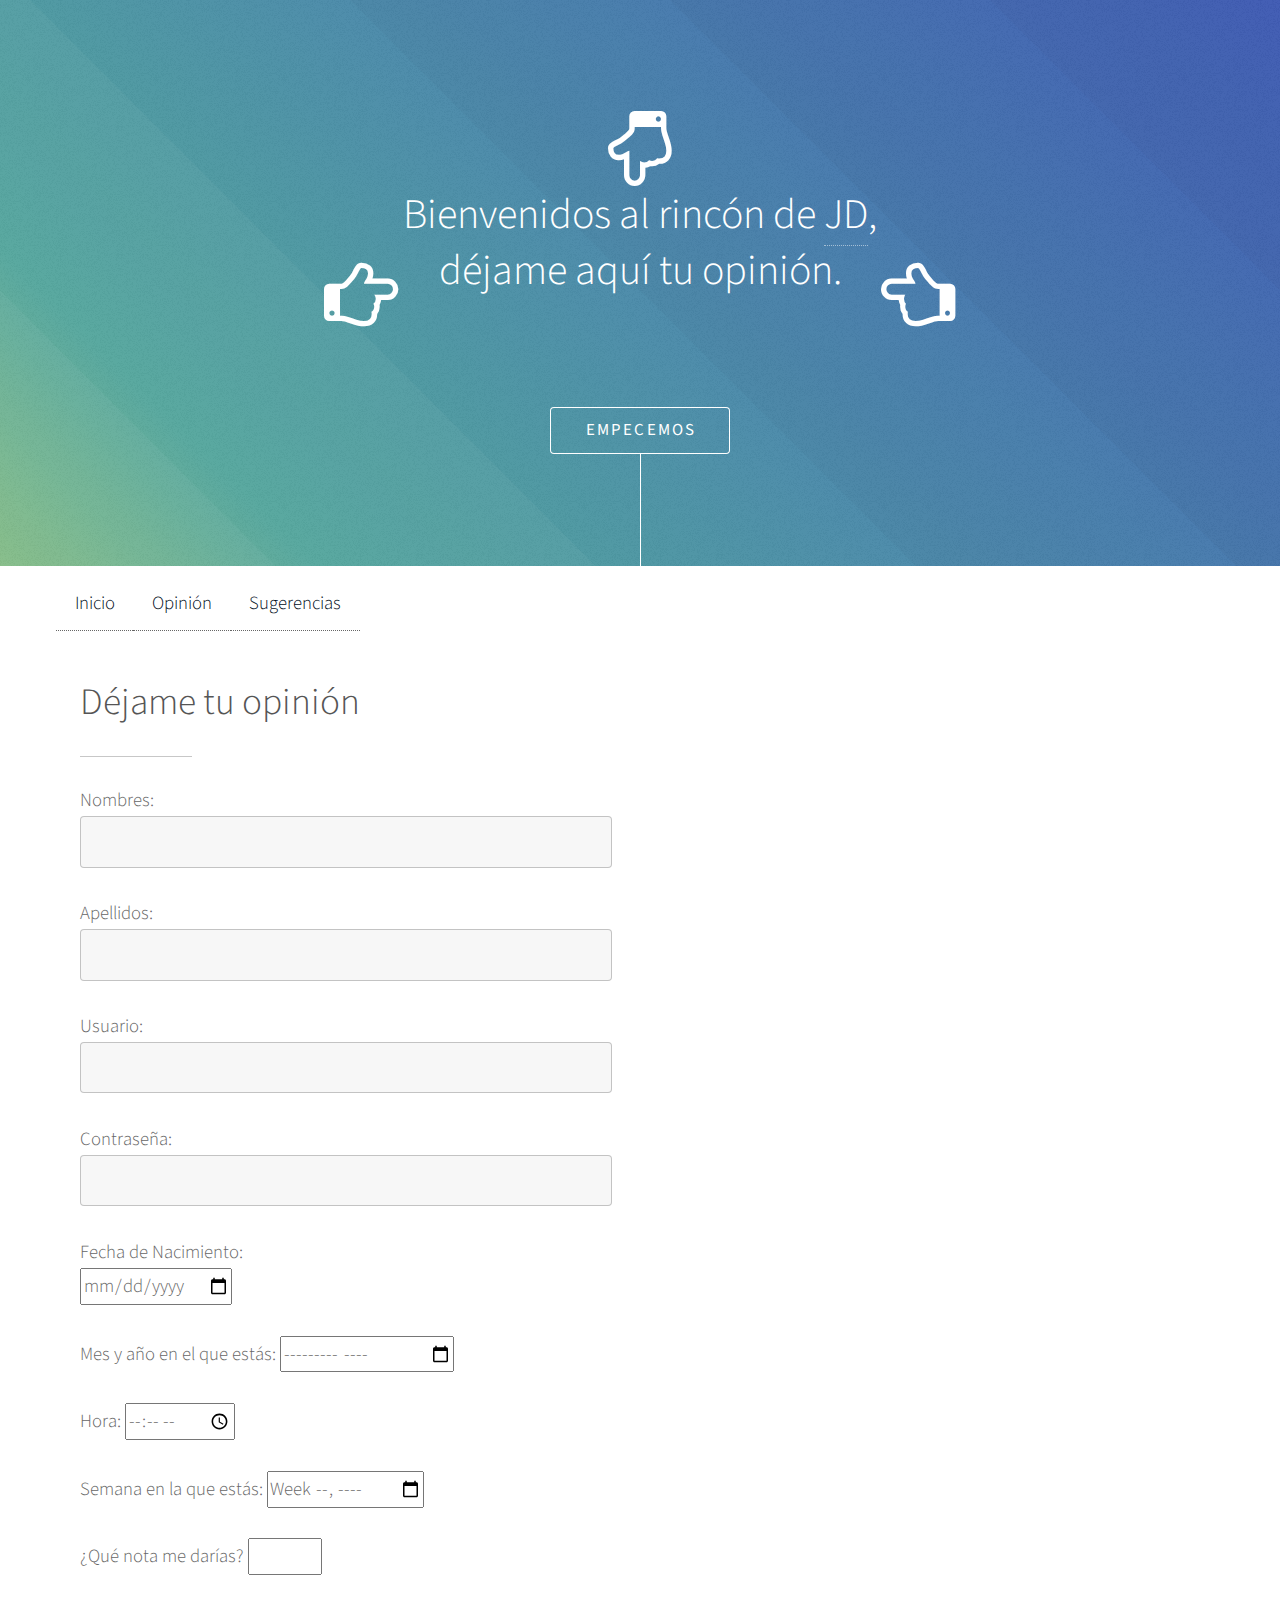
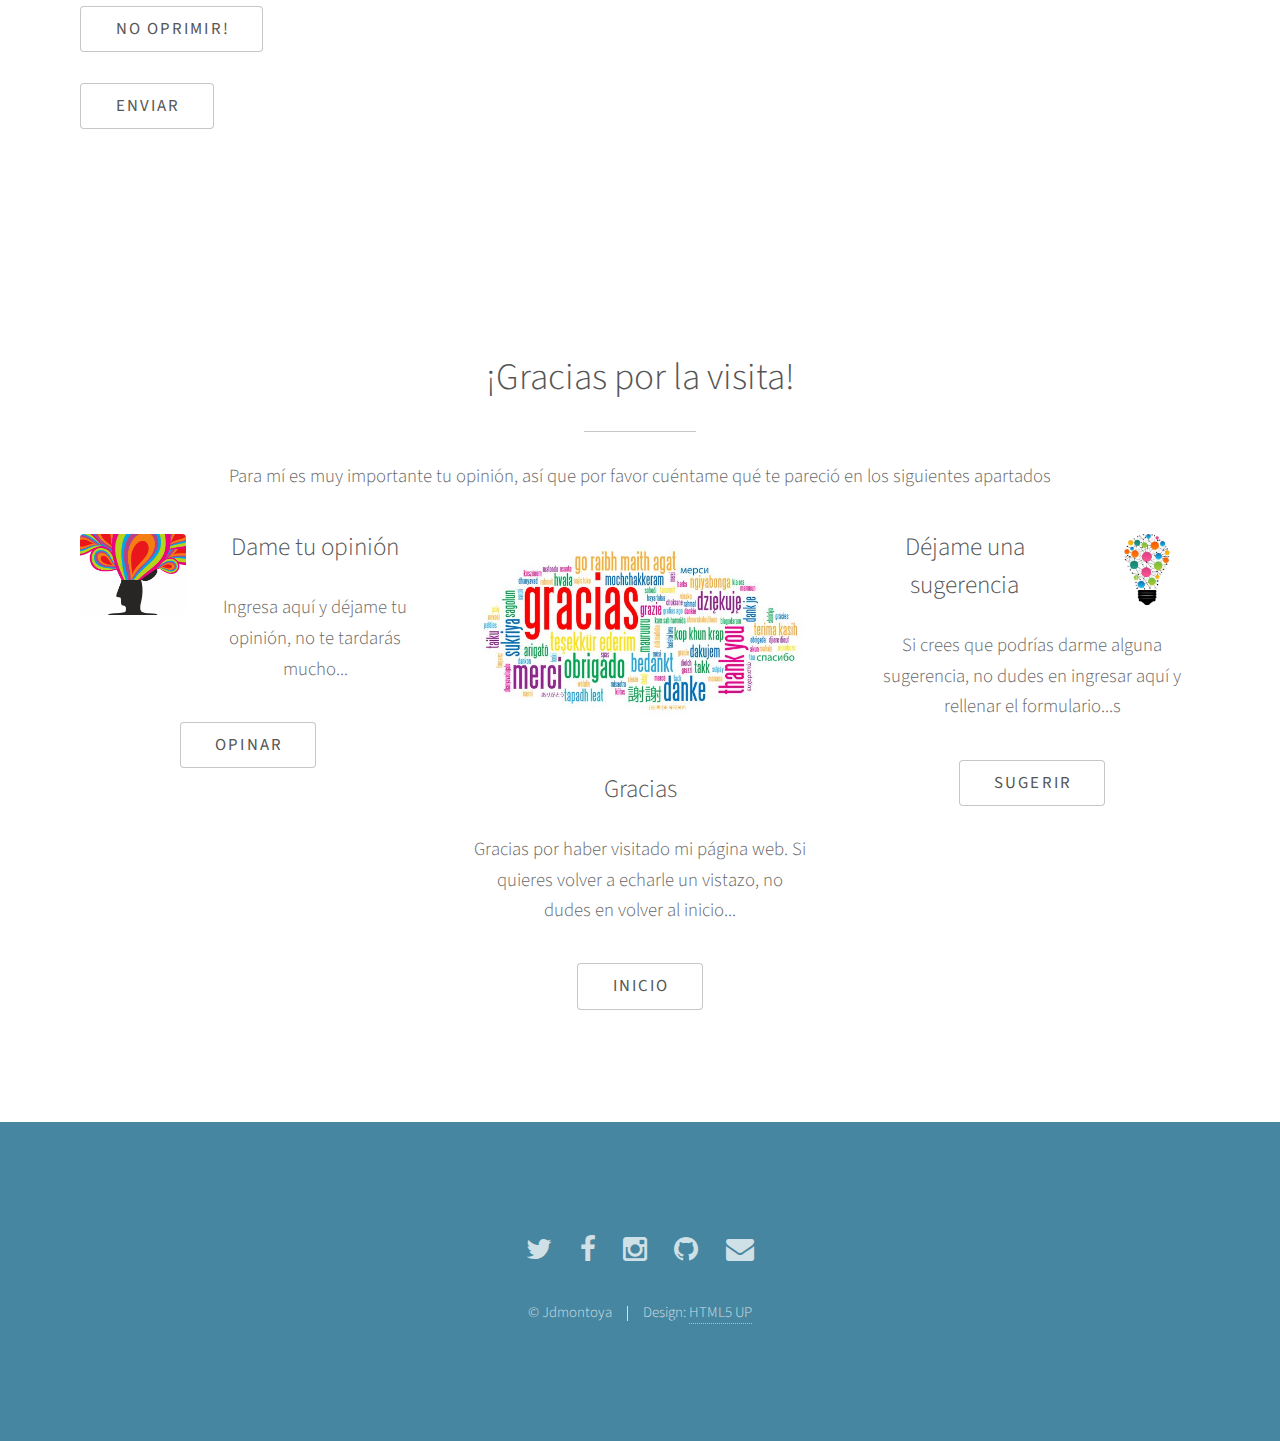
<file: jdmontoya/opinion.html>
<!DOCTYPE HTML>
<!--
	Photon by HTML5 UP
	html5up.net | @n33co
	Free for personal and commercial use under the CCA 3.0 license (html5up.net/license)
-->
<html>
	<head>
		<title>Opinión</title>
		<meta charset="utf-8" />
		<meta name="viewport" content="width=device-width, initial-scale=1" />
		<!--[if lte IE 8]><script src="assets/js/ie/html5shiv.js"></script><![endif]-->
		<link rel="stylesheet" href="assets/css/main.css" />
		<!--[if lte IE 8]><link rel="stylesheet" href="assets/css/ie8.css" /><![endif]-->
		<!--[if lte IE 9]><link rel="stylesheet" href="assets/css/ie9.css" /><![endif]-->
	</head>
	<body>

		<!-- Header -->
			<section id="header">
				<div class="inner">
					<span class="icon major fa-hand-o-right"></span>
					<span class="icon major fa-hand-o-down">
					<h1>Bienvenidos al rincón de <a href="https://www.facebook.com/diegomontoya91" target="_blank">JD</a>,<br />
					déjame aquí tu opinión.</h1>
					<br />
					</span> 
					<span class="icon major fa-hand-o-left"> </span>
					<ul class="actions">
						<li><a href="#one" class="button scrolly">Empecemos</a></li>
					</ul>
					
				</div>
			</section>

			
						<div class='ribbon'>
					    <a href='index.html'><span>Inicio</span></a>
					    <a href='opinion.html'><span>Opinión</span></a>
					    <a href='sugerencia.html'><span>Sugerencias</span></a>
						</div>

		<!-- One -->
			<section id="one" class="main style1">
				<div class="container">
					<div class="row 150%">					
						<div class="6u 12u$(medium)">
							<header class="major">
								<h2>Déjame tu opinión<br />
							</header>
			
								<form>
	  Nombres:<br>
	  <input type="text" name="firstname"><br>
	  Apellidos:<br>
	  <input type="text" name="lastname"><br>
	   Usuario:<br>
  	<input type="text" name="username"><br>
  	Contraseña:<br>
  	<input type="password" name="psw"><br>
  	Fecha de Nacimiento:<br>
	  <input type="date" name "date"><br><br>

	   Mes y año en el que estás:
  <input type="month" name="bdaymonth"><br><br>

  Hora:
  <input type="time" name="usr_time"><br><br>

Semana en la que estás:
  <input type="week" name="bdaymonth"><br><br>

  	 ¿Qué nota me darías?
  <input type="number" name="quantity" min="1" max="5"><br><br>

	  <input type="button" onclick="alert('Gracias por oprimirme :D')" value="No Oprimir!"><br><br>

	  <input type="submit" value="Enviar">

	</form>
</div>
<div>
<embed width="420" height="315"
src="http://www.youtube.com/embed/AV_fcL_sj3Y?autoplay=1">
</div>
						
					</div>
				</div>
			</section>

		

		<!-- Three -->
			<section id="three" class="main style1 special">
				<div class="container">
					<header class="major">
						<h2>¡Gracias por la visita!</h2>
					</header>
					<p>Para mí es muy importante tu opinión, así que por favor cuéntame qué te pareció en los siguientes apartados</p>
					<div class="row 150%">
						<div class="4u 12u$(medium)">
							<span class="image left fit"><img src="images/opinion.gif" alt="" /></span>
							<h3>Dame tu opinión</h3>
							<p>Ingresa aquí y déjame tu opinión, no te tardarás mucho...</p>
							<ul class="actions">
								<li><a href="opinion.html" class="button">Opinar</a></li>
							</ul>
						</div>
						<div class="4u 12u$(medium)">
							<span class="image center fit"><img src="images/gracias.jpg" alt="" /></span>
							<h3>Gracias</h3>
							<p>Gracias por haber visitado mi página web. Si quieres volver a echarle un vistazo, no dudes en volver al inicio...</p>
							<ul class="actions">
								<li><a href="index.html" class="button">Inicio</a></li>
							</ul>
						</div>
						<div class="4u$ 12u$(medium)">
							<span class="image right"><img src="images/sugerencia.jpg" alt="" /></span>
							<h3>Déjame una sugerencia</h3>
							<p>Si crees que podrías darme alguna sugerencia, no dudes en ingresar aquí y rellenar el formulario...s</p>
							<ul class="actions">
								<li><a href="sugerencia.html" class="button">Sugerir</a></li>
							</ul>
						</div>
					</div>
				</div>
			</section>

		<!-- Footer -->
			<section id="footer">
				<ul class="icons">
					<li><a href="https://twitter.com/diegomontoya91" class="icon alt fa-twitter" target="_blank"><span class="label">Twitter</span></a></li>
					<li><a href="https://facebook.com/diegomontoya91" class="icon alt fa-facebook" target="_blank"><span class="label">Facebook</span></a></li>
					<li><a href="https://instagram.com/diegomontoya91" class="icon alt fa-instagram" target="_blank"><span class="label">Instagram</span></a></li>
					<li><a href="https://github.com/diegomontoya91" class="icon alt fa-github" target="_blank"><span class="label">GitHub</span></a></li>
					<li><a href="diegomontoya91@gmail.com" class="icon alt fa-envelope" target="_blank"><span class="label">Email</span></a></li>
				</ul>
				<ul class="copyright">
					<li>&copy; Jdmontoya</li><li>Design: <a href="http://html5up.net">HTML5 UP</a></li>
				</ul>
			</section>

		<!-- Scripts -->
			<script src="assets/js/jquery.min.js"></script>
			<script src="assets/js/jquery.scrolly.min.js"></script>
			<script src="assets/js/skel.min.js"></script>
			<script src="assets/js/util.js"></script>
			<!--[if lte IE 8]><script src="assets/js/ie/respond.min.js"></script><![endif]-->
			<script src="assets/js/main.js"></script>

	</body>
</html>
</file>
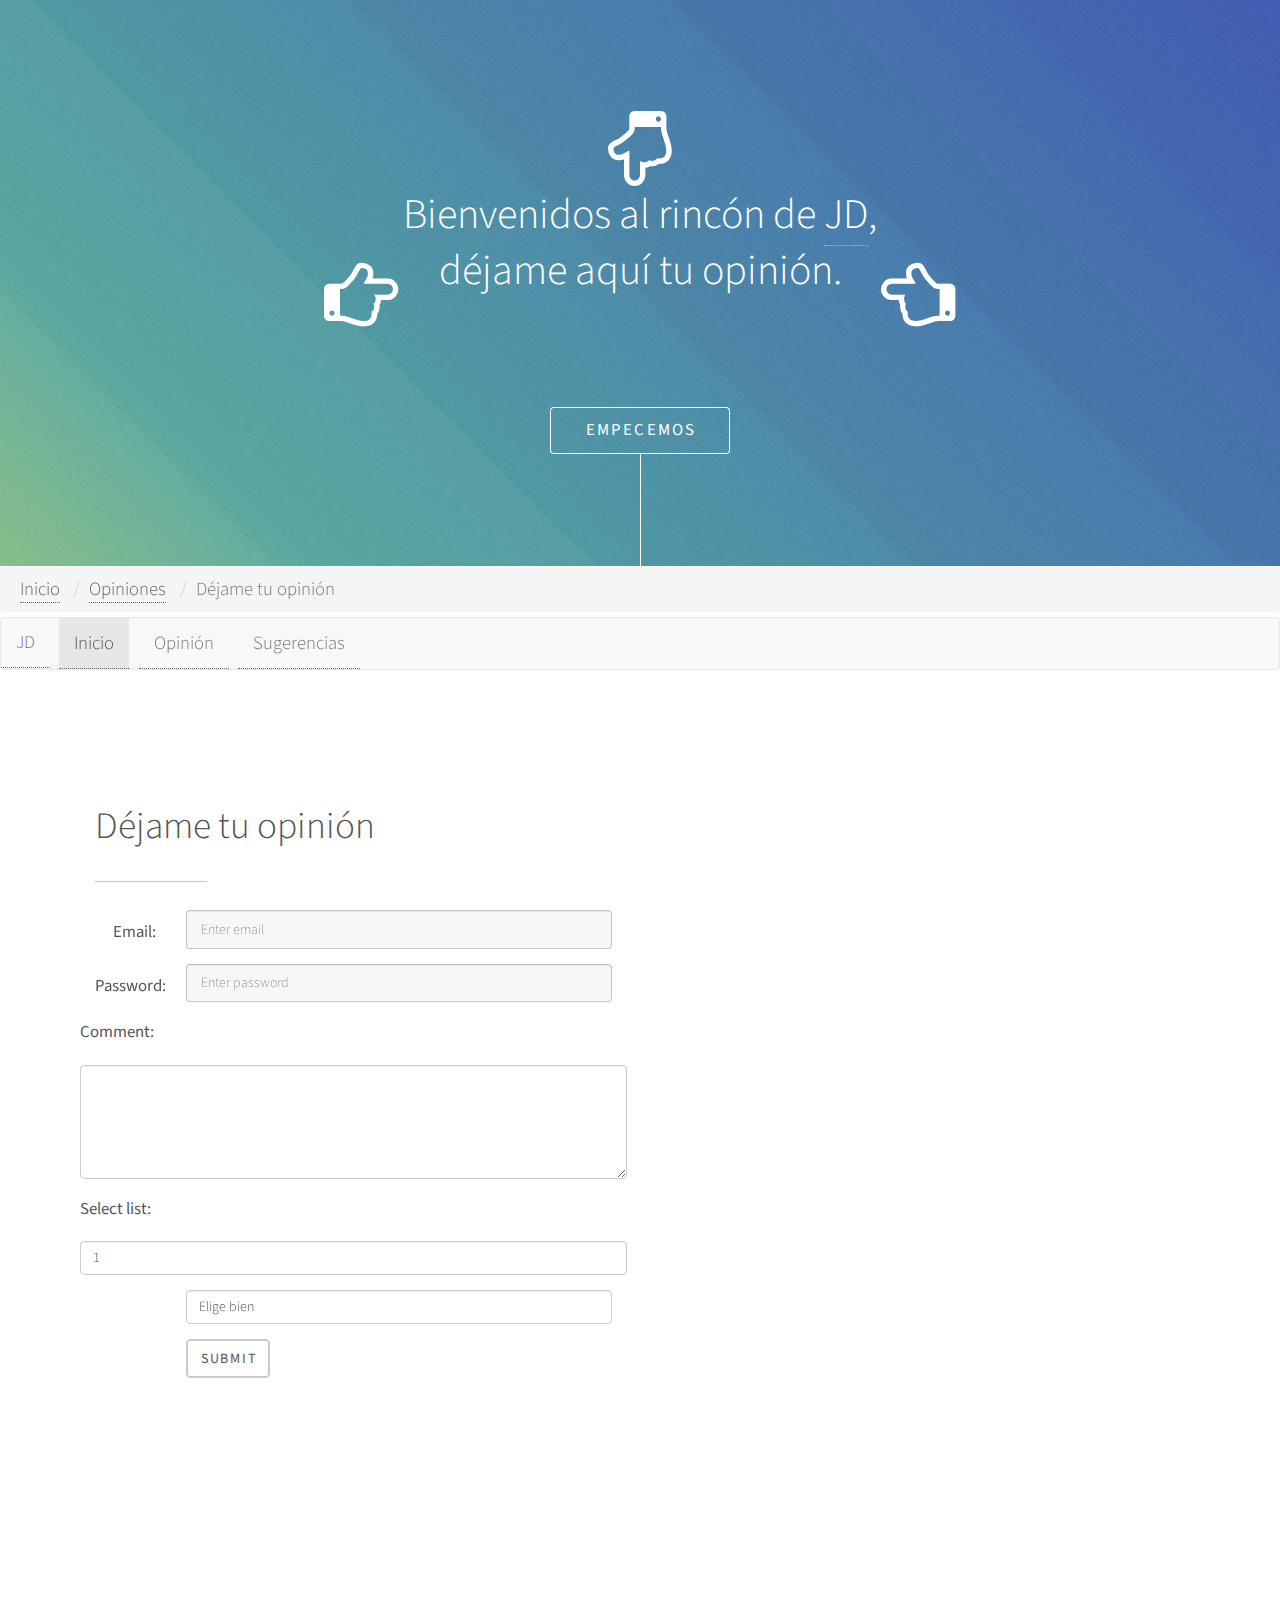
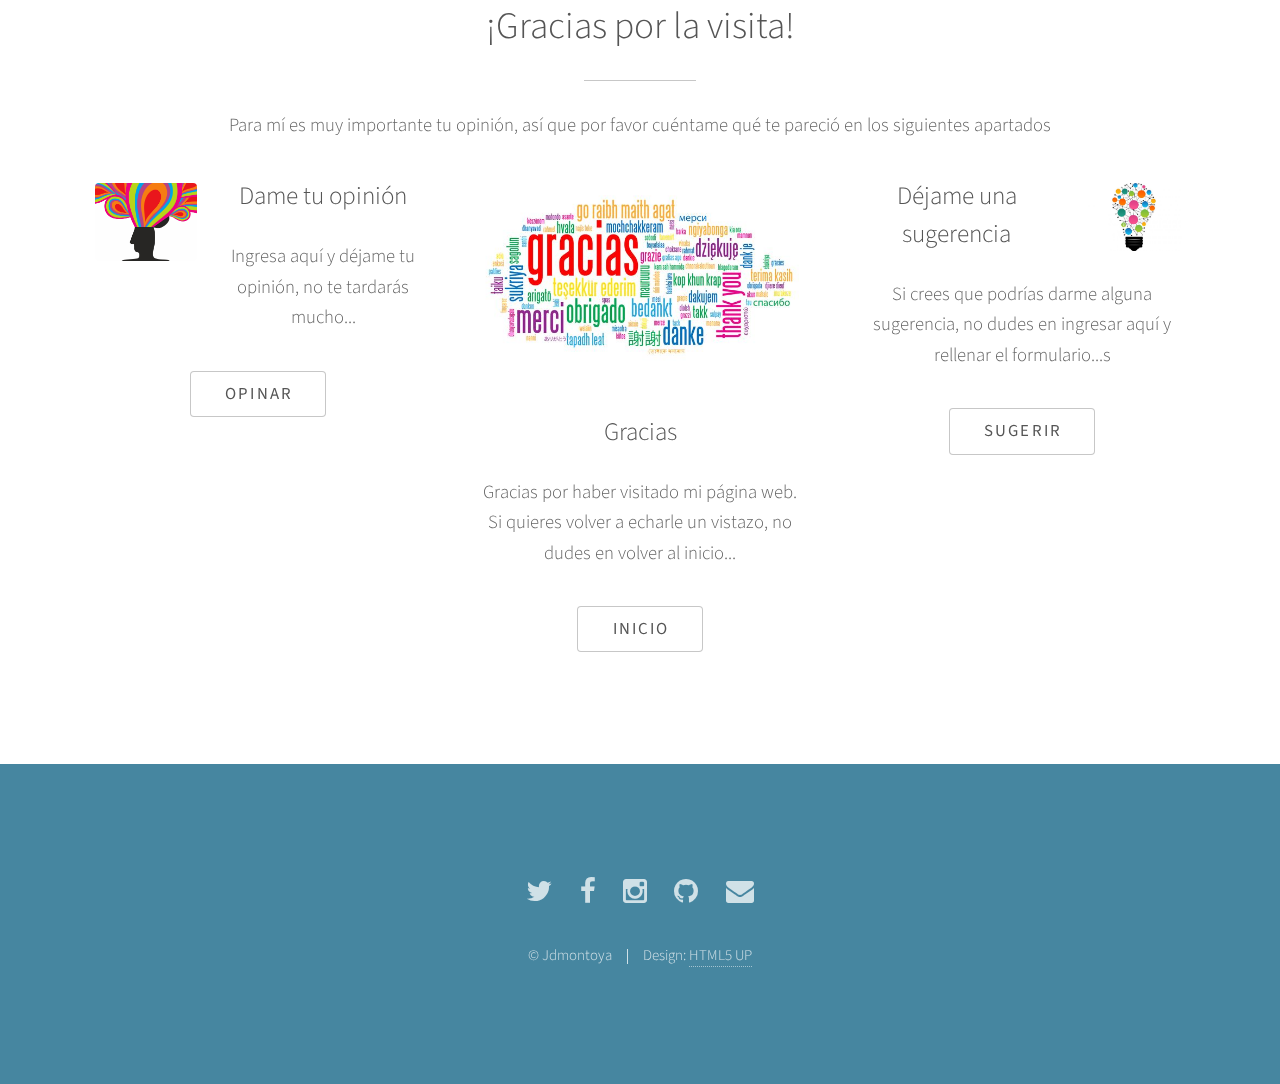
<file: Bootstrap/Bootstrap/jdmontoya/opinion.html>
<!DOCTYPE HTML>
<!--
	Photon by HTML5 UP
	html5up.net | @n33co
	Free for personal and commercial use under the CCA 3.0 license (html5up.net/license)
-->
<html>
	<head>
		<title>Opinión</title>
		<meta charset="utf-8" />
		<meta name="viewport" content="width=device-width, initial-scale=1" />
		<!--[if lte IE 8]><script src="assets/js/ie/html5shiv.js"></script><![endif]-->
		<link rel="stylesheet" href="bootstrap/css/bootstrap.min.css">
		<link rel="stylesheet" href="assets/css/main.css" />
		<script src="https://ajax.googleapis.com/ajax/libs/jquery/1.12.0/jquery.min.js"></script>
  		<script src="http://maxcdn.bootstrapcdn.com/bootstrap/3.3.6/js/bootstrap.min.js"></script>
		<!--[if lte IE 8]><link rel="stylesheet" href="assets/css/ie8.css" /><![endif]-->
		<!--[if lte IE 9]><link rel="stylesheet" href="assets/css/ie9.css" /><![endif]-->
	</head>
	<body>

		<!-- Header -->
			<section id="header">
				<div class="inner">
					<span class="icon major fa-hand-o-right"></span>
					<span class="icon major fa-hand-o-down">
					<h1>Bienvenidos al rincón de <a href="https://www.facebook.com/diegomontoya91" target="_blank">JD</a>,<br />
					déjame aquí tu opinión.</h1>
					<br />
					</span> 
					<span class="icon major fa-hand-o-left"> </span>
					<ul class="actions">
						<li><a href="#one" class="button scrolly">Empecemos</a></li>
					</ul>
					
				</div>
			</section>


<ol class="breadcrumb" style="margin-bottom: 5px;">
  <li><a href="index.html">Inicio</a></li>
  <li><a href="opinion.html">Opiniones</a></li>
  <li class="active">Déjame tu opinión</li>
</ol>

			
						<nav class="navbar navbar-default">
				  <div class="container-fluid">
				    <div class="navbar-header">
				      <a class="navbar-brand" >JD</a>
				    </div>
				    <ul class="nav navbar-nav">
				      <li class="active"><a href="index.html">Inicio</a></li>
				      <li><a href="opinion.html">Opinión</a></li> 
				      <li><a href="sugerencia.html">Sugerencias</a></li> 
				    </ul>
				  </div>
				</nav>

		<!-- One -->
			<section id="one" class="main style1">
				<div class="container">
					<div class="row 150%">					
						<div class="6u 12u$(medium)">
							<header class="major">
								<h2>Déjame tu opinión<br />
							</header>
			
<form class="form-horizontal" role="form">
  <div class="form-group">
    <label class="control-label col-sm-2" for="email">Email:</label>
    <div class="col-sm-10">
      <input type="email" class="form-control" id="email" placeholder="Enter email">
    </div>
  </div>
  <div class="form-group">
    <label class="control-label col-sm-2" for="pwd">Password:</label>
    <div class="col-sm-10"> 
      <input type="password" class="form-control" id="pwd" placeholder="Enter password">
    </div>
  </div>
  <div class="form-group">
  <label for="comment">Comment:</label>
  <textarea class="form-control" rows="5" id="comment"></textarea>
</div>
<div class="form-group">
  <label for="sel1">Select list:</label>
  <select class="form-control" id="sel1">
    <option>1</option>
    <option>2</option>
    <option>3</option>
    <option>4</option>
  </select>
</div>
<div class="form-group">
        <label for="disabledSelect" class="col-sm-2 control-label"></label>
        <div class="col-sm-10">
          <select id="inputError" class="form-control">
            <option>Elige bien</option>
            <option>Tal vez esta</option>
          </select>
        </div>
      </div>

      <div class="form-group"> 
    <div class="col-sm-offset-2 col-sm-10">
      <button type="submit" class="btn btn-default">Submit</button>
    </div>
  </div>
</form>



</div>
<div>
<embed width="420" height="315"
src="http://www.youtube.com/embed/AV_fcL_sj3Y?autoplay=1">
</div>
						
					</div>
				</div>
			</section>

		

		<!-- Three -->
			<section id="three" class="main style1 special">
				<div class="container">
					<header class="major">
						<h2>¡Gracias por la visita!</h2>
					</header>
					<p>Para mí es muy importante tu opinión, así que por favor cuéntame qué te pareció en los siguientes apartados</p>
					<div class="row 150%">
						<div class="4u 12u$(medium)">
							<span class="image left fit"><img src="images/opinion.gif" alt="" /></span>
							<h3>Dame tu opinión</h3>
							<p>Ingresa aquí y déjame tu opinión, no te tardarás mucho...</p>
							<ul class="actions">
								<li><a href="opinion.html" class="button">Opinar</a></li>
							</ul>
						</div>
						<div class="4u 12u$(medium)">
							<span class="image center fit"><img src="images/gracias.jpg" alt="" /></span>
							<h3>Gracias</h3>
							<p>Gracias por haber visitado mi página web. Si quieres volver a echarle un vistazo, no dudes en volver al inicio...</p>
							<ul class="actions">
								<li><a href="index.html" class="button">Inicio</a></li>
							</ul>
						</div>
						<div class="4u$ 12u$(medium)">
							<span class="image right"><img src="images/sugerencia.jpg" alt="" /></span>
							<h3>Déjame una sugerencia</h3>
							<p>Si crees que podrías darme alguna sugerencia, no dudes en ingresar aquí y rellenar el formulario...s</p>
							<ul class="actions">
								<li><a href="sugerencia.html" class="button">Sugerir</a></li>
							</ul>
						</div>
					</div>
				</div>
			</section>

		<!-- Footer -->
			<section id="footer">
				<ul class="icons">
					<li><a href="https://twitter.com/diegomontoya91" class="icon alt fa-twitter" target="_blank"><span class="label">Twitter</span></a></li>
					<li><a href="https://facebook.com/diegomontoya91" class="icon alt fa-facebook" target="_blank"><span class="label">Facebook</span></a></li>
					<li><a href="https://instagram.com/diegomontoya91" class="icon alt fa-instagram" target="_blank"><span class="label">Instagram</span></a></li>
					<li><a href="https://github.com/diegomontoya91" class="icon alt fa-github" target="_blank"><span class="label">GitHub</span></a></li>
					<li><a href="diegomontoya91@gmail.com" class="icon alt fa-envelope" target="_blank"><span class="label">Email</span></a></li>
				</ul>
				<ul class="copyright">
					<li>&copy; Jdmontoya</li><li>Design: <a href="http://html5up.net">HTML5 UP</a></li>
				</ul>
			</section>

		<!-- Scripts -->
			<script src="assets/js/jquery.min.js"></script>
			<script src="assets/js/jquery.scrolly.min.js"></script>
			<script src="assets/js/skel.min.js"></script>
			<script src="assets/js/util.js"></script>
			<!--[if lte IE 8]><script src="assets/js/ie/respond.min.js"></script><![endif]-->
			<script src="assets/js/main.js"></script>

	</body>
</html>
</file>
<file: jdmontoya/assets/css/ie8.css>
/*
	Photon by HTML5 UP
	html5up.net | @n33co
	Free for personal and commercial use under the CCA 3.0 license (html5up.net/license)
*/

/* Basic */

	hr {
		border-bottom: solid 1px #ccc;
	}

	blockquote {
		border-left: solid 4px #ccc;
	}

	code {
		border: solid 1px #ccc;
	}

/* Section/Article */

	header.major:after {
		background: #ccc;
	}

/* Form */

	input[type="text"],
	input[type="password"],
	input[type="email"],
	select,
	textarea {
		-ms-behavior: url("assets/js/ie/PIE.htc");
		border: solid 1px #ccc;
		position: relative;
	}

/* List */

	ul.alt li {
		border-top: solid 1px #ccc;
	}

	ul.major-icons li .icon {
		-ms-behavior: url("assets/js/ie/PIE.htc");
		border: solid 1px #ccc;
		position: relative;
	}

/* Table */

	table thead {
		border-bottom: solid 1px #ccc;
	}

	table tfoot {
		border-top: solid 1px #ccc;
	}

	table.alt tbody tr td {
		border: solid 1px #ccc;
		border-left-width: 0;
		border-top-width: 0;
	}

/* Button */

	input[type="submit"],
	input[type="reset"],
	input[type="button"],
	button,
	.button {
		-ms-behavior: url("assets/js/ie/PIE.htc");
		border: solid 1px #ccc;
		position: relative;
	}

/* Image */

	.image {
		-ms-behavior: url("assets/js/ie/PIE.htc");
	}

		.image img {
			-ms-behavior: url("assets/js/ie/PIE.htc");
			position: relative;
		}

/* Main */

	.main.style2 {
		background-color: #333;
		color: #ffffff;
		-ms-behavior: url("assets/js/ie/backgroundsize.min.htc");
		background-image: url("../../images/header.jpg");
		background-size: cover;
		position: relative;
	}

		.main.style2 a {
			border-bottom-color: #ffffff;
		}

			.main.style2 a:hover {
				color: #ffffff;
			}

		.main.style2 h1, .main.style2 h2, .main.style2 h3, .main.style2 h4, .main.style2 h5, .main.style2 h6, .main.style2 strong, .main.style2 b {
			color: #ffffff;
		}

		.main.style2 header p {
			color: #ffffff;
		}

		.main.style2 header.major:after {
			background: #ffffff;
		}

		.main.style2 input[type="submit"],
		.main.style2 input[type="reset"],
		.main.style2 input[type="button"],
		.main.style2 button,
		.main.style2 .button {
			border: solid 1px #ffffff !important;
			color: #ffffff !important;
		}

			.main.style2 input[type="submit"]:hover,
			.main.style2 input[type="reset"]:hover,
			.main.style2 input[type="button"]:hover,
			.main.style2 button:hover,
			.main.style2 .button:hover {
				background-color: transparent;
			}

			.main.style2 input[type="submit"]:active,
			.main.style2 input[type="reset"]:active,
			.main.style2 input[type="button"]:active,
			.main.style2 button:active,
			.main.style2 .button:active {
				background-color: transparent;
			}

			.main.style2 input[type="submit"].special,
			.main.style2 input[type="reset"].special,
			.main.style2 input[type="button"].special,
			.main.style2 button.special,
			.main.style2 .button.special {
				background-color: #ffffff;
				border: solid 1px #ffffff !important;
				color: #333 !important;
			}

				.main.style2 input[type="submit"].special:hover,
				.main.style2 input[type="reset"].special:hover,
				.main.style2 input[type="button"].special:hover,
				.main.style2 button.special:hover,
				.main.style2 .button.special:hover {
					background-color: transparent !important;
					color: #ffffff !important;
				}

				.main.style2 input[type="submit"].special:active,
				.main.style2 input[type="reset"].special:active,
				.main.style2 input[type="button"].special:active,
				.main.style2 button.special:active,
				.main.style2 .button.special:active {
					background-color: transparent !important;
				}

		.main.style2 ul.major-icons li .icon {
			border-color: #ffffff;
		}

		.main.style2 .icon.major {
			color: #ffffff;
		}

		.main.style2:before {
			background-image: url("images/overlay1.png");
			content: '';
			height: 100%;
			left: 0;
			position: absolute;
			top: 0;
			width: 100%;
		}

		.main.style2 > * {
			position: relative;
			z-index: 1;
		}

/* Header */

	#header {
		background-color: #4686a0;
		color: #ffffff;
	}

		#header a {
			border-bottom-color: #ffffff;
		}

			#header a:hover {
				color: #ffffff;
			}

		#header h1, #header h2, #header h3, #header h4, #header h5, #header h6, #header strong, #header b {
			color: #ffffff;
		}

		#header header p {
			color: #ffffff;
		}

		#header header.major:after {
			background: #ffffff;
		}

		#header input[type="submit"],
		#header input[type="reset"],
		#header input[type="button"],
		#header button,
		#header .button {
			border: solid 1px #ffffff !important;
			color: #ffffff !important;
		}

			#header input[type="submit"]:hover,
			#header input[type="reset"]:hover,
			#header input[type="button"]:hover,
			#header button:hover,
			#header .button:hover {
				background-color: transparent;
			}

			#header input[type="submit"]:active,
			#header input[type="reset"]:active,
			#header input[type="button"]:active,
			#header button:active,
			#header .button:active {
				background-color: transparent;
			}

			#header input[type="submit"].special,
			#header input[type="reset"].special,
			#header input[type="button"].special,
			#header button.special,
			#header .button.special {
				background-color: #ffffff;
				border: solid 1px #ffffff !important;
				color: #4686a0 !important;
			}

				#header input[type="submit"].special:hover,
				#header input[type="reset"].special:hover,
				#header input[type="button"].special:hover,
				#header button.special:hover,
				#header .button.special:hover {
					background-color: transparent !important;
					color: #ffffff !important;
				}

				#header input[type="submit"].special:active,
				#header input[type="reset"].special:active,
				#header input[type="button"].special:active,
				#header button.special:active,
				#header .button.special:active {
					background-color: transparent !important;
				}

		#header ul.major-icons li .icon {
			border-color: #ffffff;
		}

		#header .icon.major {
			color: #ffffff;
		}

/* Footer */

	#footer {
		background-color: #4686a0;
		color: #ffffff;
	}

		#footer a {
			border-bottom-color: #ffffff;
		}

			#footer a:hover {
				color: #ffffff;
			}

		#footer h1, #footer h2, #footer h3, #footer h4, #footer h5, #footer h6, #footer strong, #footer b {
			color: #ffffff;
		}

		#footer header p {
			color: #ffffff;
		}

		#footer header.major:after {
			background: #ffffff;
		}

		#footer input[type="submit"],
		#footer input[type="reset"],
		#footer input[type="button"],
		#footer button,
		#footer .button {
			border: solid 1px #ffffff !important;
			color: #ffffff !important;
		}

			#footer input[type="submit"]:hover,
			#footer input[type="reset"]:hover,
			#footer input[type="button"]:hover,
			#footer button:hover,
			#footer .button:hover {
				background-color: transparent;
			}

			#footer input[type="submit"]:active,
			#footer input[type="reset"]:active,
			#footer input[type="button"]:active,
			#footer button:active,
			#footer .button:active {
				background-color: transparent;
			}

			#footer input[type="submit"].special,
			#footer input[type="reset"].special,
			#footer input[type="button"].special,
			#footer button.special,
			#footer .button.special {
				background-color: #ffffff;
				border: solid 1px #ffffff !important;
				color: #4686a0 !important;
			}

				#footer input[type="submit"].special:hover,
				#footer input[type="reset"].special:hover,
				#footer input[type="button"].special:hover,
				#footer button.special:hover,
				#footer .button.special:hover {
					background-color: transparent !important;
					color: #ffffff !important;
				}

				#footer input[type="submit"].special:active,
				#footer input[type="reset"].special:active,
				#footer input[type="button"].special:active,
				#footer button.special:active,
				#footer .button.special:active {
					background-color: transparent !important;
				}

		#footer ul.major-icons li .icon {
			border-color: #ffffff;
		}

		#footer .icon.major {
			color: #ffffff;
		}
</file>
<file: jdmontoya/assets/css/ie9.css>
/*
	Photon by HTML5 UP
	html5up.net | @n33co
	Free for personal and commercial use under the CCA 3.0 license (html5up.net/license)
*/

/* Header */

	#header {
		background-image: none;
		filter: progid:DXImageTransform.Microsoft.Gradient(startColorStr="#4fa49a", endColorStr="#4361c2", GradientType=1);
		position: relative;
	}

		#header:before {
			background-image: url("images/overlay2.png"), url("images/overlay3.svg");
			background-position: top left,							center center;
			background-size: auto,								cover;
			content: '';
			height: 100%;
			left: 0;
			position: absolute;
			top: 0;
			width: 100%;
		}

		#header > * {
			position: relative;
			z-index: 1;
		}

/* Footer */

	#footer {
		background-image: none;
		filter: progid:DXImageTransform.Microsoft.Gradient(startColorStr="#4361c2", endColorStr="#4fa49a", GradientType=1);
		position: relative;
	}

		#footer:before {
			background-image: url("images/overlay2.png"), url("images/overlay4.svg");
			background-position: top left,							center center;
			background-size: auto,								cover;
			content: '';
			height: 100%;
			left: 0;
			position: absolute;
			top: 0;
			width: 100%;
		}

		#footer > * {
			position: relative;
			z-index: 1;
		}
</file>
<file: Bootstrap/Bootstrap/jdmontoya/assets/css/ie8.css>
/*
	Photon by HTML5 UP
	html5up.net | @n33co
	Free for personal and commercial use under the CCA 3.0 license (html5up.net/license)
*/

/* Basic */

	hr {
		border-bottom: solid 1px #ccc;
	}

	blockquote {
		border-left: solid 4px #ccc;
	}

	code {
		border: solid 1px #ccc;
	}

/* Section/Article */

	header.major:after {
		background: #ccc;
	}

/* Form */

	input[type="text"],
	input[type="password"],
	input[type="email"],
	select,
	textarea {
		-ms-behavior: url("assets/js/ie/PIE.htc");
		border: solid 1px #ccc;
		position: relative;
	}

/* List */

	ul.alt li {
		border-top: solid 1px #ccc;
	}

	ul.major-icons li .icon {
		-ms-behavior: url("assets/js/ie/PIE.htc");
		border: solid 1px #ccc;
		position: relative;
	}

/* Table */

	table thead {
		border-bottom: solid 1px #ccc;
	}

	table tfoot {
		border-top: solid 1px #ccc;
	}

	table.alt tbody tr td {
		border: solid 1px #ccc;
		border-left-width: 0;
		border-top-width: 0;
	}

/* Button */

	input[type="submit"],
	input[type="reset"],
	input[type="button"],
	button,
	.button {
		-ms-behavior: url("assets/js/ie/PIE.htc");
		border: solid 1px #ccc;
		position: relative;
	}

/* Image */

	.image {
		-ms-behavior: url("assets/js/ie/PIE.htc");
	}

		.image img {
			-ms-behavior: url("assets/js/ie/PIE.htc");
			position: relative;
		}

/* Main */

	.main.style2 {
		background-color: #333;
		color: #ffffff;
		-ms-behavior: url("assets/js/ie/backgroundsize.min.htc");
		background-image: url("../../images/header.jpg");
		background-size: cover;
		position: relative;
	}

		.main.style2 a {
			border-bottom-color: #ffffff;
		}

			.main.style2 a:hover {
				color: #ffffff;
			}

		.main.style2 h1, .main.style2 h2, .main.style2 h3, .main.style2 h4, .main.style2 h5, .main.style2 h6, .main.style2 strong, .main.style2 b {
			color: #ffffff;
		}

		.main.style2 header p {
			color: #ffffff;
		}

		.main.style2 header.major:after {
			background: #ffffff;
		}

		.main.style2 input[type="submit"],
		.main.style2 input[type="reset"],
		.main.style2 input[type="button"],
		.main.style2 button,
		.main.style2 .button {
			border: solid 1px #ffffff !important;
			color: #ffffff !important;
		}

			.main.style2 input[type="submit"]:hover,
			.main.style2 input[type="reset"]:hover,
			.main.style2 input[type="button"]:hover,
			.main.style2 button:hover,
			.main.style2 .button:hover {
				background-color: transparent;
			}

			.main.style2 input[type="submit"]:active,
			.main.style2 input[type="reset"]:active,
			.main.style2 input[type="button"]:active,
			.main.style2 button:active,
			.main.style2 .button:active {
				background-color: transparent;
			}

			.main.style2 input[type="submit"].special,
			.main.style2 input[type="reset"].special,
			.main.style2 input[type="button"].special,
			.main.style2 button.special,
			.main.style2 .button.special {
				background-color: #ffffff;
				border: solid 1px #ffffff !important;
				color: #333 !important;
			}

				.main.style2 input[type="submit"].special:hover,
				.main.style2 input[type="reset"].special:hover,
				.main.style2 input[type="button"].special:hover,
				.main.style2 button.special:hover,
				.main.style2 .button.special:hover {
					background-color: transparent !important;
					color: #ffffff !important;
				}

				.main.style2 input[type="submit"].special:active,
				.main.style2 input[type="reset"].special:active,
				.main.style2 input[type="button"].special:active,
				.main.style2 button.special:active,
				.main.style2 .button.special:active {
					background-color: transparent !important;
				}

		.main.style2 ul.major-icons li .icon {
			border-color: #ffffff;
		}

		.main.style2 .icon.major {
			color: #ffffff;
		}

		.main.style2:before {
			background-image: url("images/overlay1.png");
			content: '';
			height: 100%;
			left: 0;
			position: absolute;
			top: 0;
			width: 100%;
		}

		.main.style2 > * {
			position: relative;
			z-index: 1;
		}

/* Header */

	#header {
		background-color: #4686a0;
		color: #ffffff;
	}

		#header a {
			border-bottom-color: #ffffff;
		}

			#header a:hover {
				color: #ffffff;
			}

		#header h1, #header h2, #header h3, #header h4, #header h5, #header h6, #header strong, #header b {
			color: #ffffff;
		}

		#header header p {
			color: #ffffff;
		}

		#header header.major:after {
			background: #ffffff;
		}

		#header input[type="submit"],
		#header input[type="reset"],
		#header input[type="button"],
		#header button,
		#header .button {
			border: solid 1px #ffffff !important;
			color: #ffffff !important;
		}

			#header input[type="submit"]:hover,
			#header input[type="reset"]:hover,
			#header input[type="button"]:hover,
			#header button:hover,
			#header .button:hover {
				background-color: transparent;
			}

			#header input[type="submit"]:active,
			#header input[type="reset"]:active,
			#header input[type="button"]:active,
			#header button:active,
			#header .button:active {
				background-color: transparent;
			}

			#header input[type="submit"].special,
			#header input[type="reset"].special,
			#header input[type="button"].special,
			#header button.special,
			#header .button.special {
				background-color: #ffffff;
				border: solid 1px #ffffff !important;
				color: #4686a0 !important;
			}

				#header input[type="submit"].special:hover,
				#header input[type="reset"].special:hover,
				#header input[type="button"].special:hover,
				#header button.special:hover,
				#header .button.special:hover {
					background-color: transparent !important;
					color: #ffffff !important;
				}

				#header input[type="submit"].special:active,
				#header input[type="reset"].special:active,
				#header input[type="button"].special:active,
				#header button.special:active,
				#header .button.special:active {
					background-color: transparent !important;
				}

		#header ul.major-icons li .icon {
			border-color: #ffffff;
		}

		#header .icon.major {
			color: #ffffff;
		}

/* Footer */

	#footer {
		background-color: #4686a0;
		color: #ffffff;
	}

		#footer a {
			border-bottom-color: #ffffff;
		}

			#footer a:hover {
				color: #ffffff;
			}

		#footer h1, #footer h2, #footer h3, #footer h4, #footer h5, #footer h6, #footer strong, #footer b {
			color: #ffffff;
		}

		#footer header p {
			color: #ffffff;
		}

		#footer header.major:after {
			background: #ffffff;
		}

		#footer input[type="submit"],
		#footer input[type="reset"],
		#footer input[type="button"],
		#footer button,
		#footer .button {
			border: solid 1px #ffffff !important;
			color: #ffffff !important;
		}

			#footer input[type="submit"]:hover,
			#footer input[type="reset"]:hover,
			#footer input[type="button"]:hover,
			#footer button:hover,
			#footer .button:hover {
				background-color: transparent;
			}

			#footer input[type="submit"]:active,
			#footer input[type="reset"]:active,
			#footer input[type="button"]:active,
			#footer button:active,
			#footer .button:active {
				background-color: transparent;
			}

			#footer input[type="submit"].special,
			#footer input[type="reset"].special,
			#footer input[type="button"].special,
			#footer button.special,
			#footer .button.special {
				background-color: #ffffff;
				border: solid 1px #ffffff !important;
				color: #4686a0 !important;
			}

				#footer input[type="submit"].special:hover,
				#footer input[type="reset"].special:hover,
				#footer input[type="button"].special:hover,
				#footer button.special:hover,
				#footer .button.special:hover {
					background-color: transparent !important;
					color: #ffffff !important;
				}

				#footer input[type="submit"].special:active,
				#footer input[type="reset"].special:active,
				#footer input[type="button"].special:active,
				#footer button.special:active,
				#footer .button.special:active {
					background-color: transparent !important;
				}

		#footer ul.major-icons li .icon {
			border-color: #ffffff;
		}

		#footer .icon.major {
			color: #ffffff;
		}
</file>
<file: Bootstrap/Bootstrap/jdmontoya/assets/css/ie9.css>
/*
	Photon by HTML5 UP
	html5up.net | @n33co
	Free for personal and commercial use under the CCA 3.0 license (html5up.net/license)
*/

/* Header */

	#header {
		background-image: none;
		filter: progid:DXImageTransform.Microsoft.Gradient(startColorStr="#4fa49a", endColorStr="#4361c2", GradientType=1);
		position: relative;
	}

		#header:before {
			background-image: url("images/overlay2.png"), url("images/overlay3.svg");
			background-position: top left,							center center;
			background-size: auto,								cover;
			content: '';
			height: 100%;
			left: 0;
			position: absolute;
			top: 0;
			width: 100%;
		}

		#header > * {
			position: relative;
			z-index: 1;
		}

/* Footer */

	#footer {
		background-image: none;
		filter: progid:DXImageTransform.Microsoft.Gradient(startColorStr="#4361c2", endColorStr="#4fa49a", GradientType=1);
		position: relative;
	}

		#footer:before {
			background-image: url("images/overlay2.png"), url("images/overlay4.svg");
			background-position: top left,							center center;
			background-size: auto,								cover;
			content: '';
			height: 100%;
			left: 0;
			position: absolute;
			top: 0;
			width: 100%;
		}

		#footer > * {
			position: relative;
			z-index: 1;
		}
</file>
<file: jdmontoya/assets/css/main.css>
@import url("font-awesome.min.css");
@import url("http://fonts.googleapis.com/css?family=Source+Sans+Pro:300,300italic,400,400italic");

/*
	Photon by HTML5 UP
	html5up.net | @n33co
	Free for personal and commercial use under the CCA 3.0 license (html5up.net/license)
*/

/* Reset */

	html, body, div, span, applet, object, iframe, h1, h2, h3, h4, h5, h6, p, blockquote, pre, a, abbr, acronym, address, big, cite, code, del, dfn, em, img, ins, kbd, q, s, samp, small, strike, strong, sub, sup, tt, var, b, u, i, center, dl, dt, dd, ol, ul, li, fieldset, form, label, legend, table, caption, tbody, tfoot, thead, tr, th, td, article, aside, canvas, details, embed, figure, figcaption, footer, header, hgroup, menu, nav, output, ruby, section, summary, time, mark, audio, video {
		margin: 0;
		padding: 0;
		border: 0;
		font-size: 100%;
		font: inherit;
		vertical-align: baseline;
	}

	article, aside, details, figcaption, figure, footer, header, hgroup, menu, nav, section {
		display: block;
	}

	body {
		line-height: 1;
	}

	ol, ul {
		list-style: none;
	}

	blockquote, q {
		quotes: none;
	}

	blockquote:before, blockquote:after, q:before, q:after {
		content: '';
		content: none;
	}

	table {
		border-collapse: collapse;
		border-spacing: 0;
	}

	body {
		-webkit-text-size-adjust: none;
	}

/* Box Model */

	*, *:before, *:after {
		-moz-box-sizing: border-box;
		-webkit-box-sizing: border-box;
		box-sizing: border-box;
	}

	.ribbon:after, .ribbon:before {
	    margin-top:0.5em;
	    content: "";
	    float:left;
	    border:1.5em solid white;
		}

	.ribbon:after {
		border-right-color:transparent;
	}

	.ribbon:before {
		border-left-color:transparent;
	}

	.ribbon a:link, .ribbon a:visited { 
	    color:#000c1a;
	    text-decoration:none;
	    float:left;
	    height:3.5em;
	    overflow:hidden;
	}

	.ribbon span {
    background:white;
    display:inline-block;
    line-height:3em;
    padding:0 1em;
    margin-top:0.5em;
    position:relative;

    -webkit-transition: background-color 0.2s, margin-top 0.2s;  /* Saf3.2+, Chrome */
    -moz-transition: background-color 0.2s, margin-top 0.2s;  /* FF4+ */
    -ms-transition: background-color 0.2s, margin-top 0.2s;  /* IE10 */
    -o-transition: background-color 0.2s, margin-top 0.2s;  /* Opera 10.5+ */
    transition: background-color 0.2s, margin-top 0.2s;
}

.ribbon a:hover span {
    background:#003166;
    color:white;
    margin-top:0;
}

.ribbon span:before {
    content: "";
    position:absolute;
    top:3em;
    left:0;
    border-right:0.5em solid #000c1a;
    border-bottom:0.5em solid #fff;
}

.ribbon span:after {
    content: "";
    position:absolute;
    top:3em;
    right:0;
    border-left:0.5em solid #000c1a;
    border-bottom:0.5em solid #fff;
}

/* Containers */

	.container {
		margin-left: auto;
		margin-right: auto;
	}

	.container.\31 25\25 {
		width: 100%;
		max-width: 75em;
		min-width: 60em;
	}

	.container.\37 5\25 {
		width: 45em;
	}

	.container.\35 0\25 {
		width: 30em;
	}

	.container.\32 5\25 {
		width: 15em;
	}

	.container {
		width: 60em;
	}

	@media screen and (max-width: 1680px) {

		.container.\31 25\25 {
			width: 100%;
			max-width: 75em;
			min-width: 60em;
		}

		.container.\37 5\25 {
			width: 45em;
		}

		.container.\35 0\25 {
			width: 30em;
		}

		.container.\32 5\25 {
			width: 15em;
		}

		.container {
			width: 60em;
		}

	}

	@media screen and (max-width: 1140px) {

		.container.\31 25\25 {
			width: 100%;
			max-width: 112.5%;
			min-width: 90%;
		}

		.container.\37 5\25 {
			width: 67.5%;
		}

		.container.\35 0\25 {
			width: 45%;
		}

		.container.\32 5\25 {
			width: 22.5%;
		}

		.container {
			width: 90%;
		}

	}

	@media screen and (max-width: 980px) {

		.container.\31 25\25 {
			width: 100%;
			max-width: 125%;
			min-width: 100%;
		}

		.container.\37 5\25 {
			width: 75%;
		}

		.container.\35 0\25 {
			width: 50%;
		}

		.container.\32 5\25 {
			width: 25%;
		}

		.container {
			width: 100% !important;
		}

	}

	@media screen and (max-width: 736px) {

		.container.\31 25\25 {
			width: 100%;
			max-width: 125%;
			min-width: 100%;
		}

		.container.\37 5\25 {
			width: 75%;
		}

		.container.\35 0\25 {
			width: 50%;
		}

		.container.\32 5\25 {
			width: 25%;
		}

		.container {
			width: 100% !important;
		}

	}

	@media screen and (max-width: 480px) {

		.container.\31 25\25 {
			width: 100%;
			max-width: 125%;
			min-width: 100%;
		}

		.container.\37 5\25 {
			width: 75%;
		}

		.container.\35 0\25 {
			width: 50%;
		}

		.container.\32 5\25 {
			width: 25%;
		}

		.container {
			width: 100% !important;
		}

	}

	@media screen and (max-width: 320px) {

		.container.\31 25\25 {
			width: 100%;
			max-width: 125%;
			min-width: 100%;
		}

		.container.\37 5\25 {
			width: 75%;
		}

		.container.\35 0\25 {
			width: 50%;
		}

		.container.\32 5\25 {
			width: 25%;
		}

		.container {
			width: 100% !important;
		}

	}

/* Grid */

	.row {
		border-bottom: solid 1px transparent;
		-moz-box-sizing: border-box;
		-webkit-box-sizing: border-box;
		box-sizing: border-box;
	}

	.row > * {
		float: left;
		-moz-box-sizing: border-box;
		-webkit-box-sizing: border-box;
		box-sizing: border-box;
	}

	.row:after, .row:before {
		content: '';
		display: block;
		clear: both;
		height: 0;
	}

	.row.uniform > * > :first-child {
		margin-top: 0;
	}

	.row.uniform > * > :last-child {
		margin-bottom: 0;
	}

	.row.\30 \25 > * {
		padding: 0 0 0 0em;
	}

	.row.\30 \25 {
		margin: 0 0 -1px 0em;
	}

	.row.uniform.\30 \25 > * {
		padding: 0em 0 0 0em;
	}

	.row.uniform.\30 \25 {
		margin: 0em 0 -1px 0em;
	}

	.row > * {
		padding: 0 0 0 2em;
	}

	.row {
		margin: 0 0 -1px -2em;
	}

	.row.uniform > * {
		padding: 2em 0 0 2em;
	}

	.row.uniform {
		margin: -2em 0 -1px -2em;
	}

	.row.\32 00\25 > * {
		padding: 0 0 0 4em;
	}

	.row.\32 00\25 {
		margin: 0 0 -1px -4em;
	}

	.row.uniform.\32 00\25 > * {
		padding: 4em 0 0 4em;
	}

	.row.uniform.\32 00\25 {
		margin: -4em 0 -1px -4em;
	}

	.row.\31 50\25 > * {
		padding: 0 0 0 3em;
	}

	.row.\31 50\25 {
		margin: 0 0 -1px -3em;
	}

	.row.uniform.\31 50\25 > * {
		padding: 3em 0 0 3em;
	}

	.row.uniform.\31 50\25 {
		margin: -3em 0 -1px -3em;
	}

	.row.\35 0\25 > * {
		padding: 0 0 0 1em;
	}

	.row.\35 0\25 {
		margin: 0 0 -1px -1em;
	}

	.row.uniform.\35 0\25 > * {
		padding: 1em 0 0 1em;
	}

	.row.uniform.\35 0\25 {
		margin: -1em 0 -1px -1em;
	}

	.row.\32 5\25 > * {
		padding: 0 0 0 0.5em;
	}

	.row.\32 5\25 {
		margin: 0 0 -1px -0.5em;
	}

	.row.uniform.\32 5\25 > * {
		padding: 0.5em 0 0 0.5em;
	}

	.row.uniform.\32 5\25 {
		margin: -0.5em 0 -1px -0.5em;
	}

	.\31 2u, .\31 2u\24 {
		width: 100%;
		clear: none;
		margin-left: 0;
	}

	.\31 1u, .\31 1u\24 {
		width: 91.6666666667%;
		clear: none;
		margin-left: 0;
	}

	.\31 0u, .\31 0u\24 {
		width: 83.3333333333%;
		clear: none;
		margin-left: 0;
	}

	.\39 u, .\39 u\24 {
		width: 75%;
		clear: none;
		margin-left: 0;
	}

	.\38 u, .\38 u\24 {
		width: 66.6666666667%;
		clear: none;
		margin-left: 0;
	}

	.\37 u, .\37 u\24 {
		width: 58.3333333333%;
		clear: none;
		margin-left: 0;
	}

	.\36 u, .\36 u\24 {
		width: 50%;
		clear: none;
		margin-left: 0;
	}

	.\35 u, .\35 u\24 {
		width: 41.6666666667%;
		clear: none;
		margin-left: 0;
	}

	.\34 u, .\34 u\24 {
		width: 33.3333333333%;
		clear: none;
		margin-left: 0;
	}

	.\33 u, .\33 u\24 {
		width: 25%;
		clear: none;
		margin-left: 0;
	}

	.\32 u, .\32 u\24 {
		width: 16.6666666667%;
		clear: none;
		margin-left: 0;
	}

	.\31 u, .\31 u\24 {
		width: 8.3333333333%;
		clear: none;
		margin-left: 0;
	}

	.\31 2u\24 + *,
	.\31 1u\24 + *,
	.\31 0u\24 + *,
	.\39 u\24 + *,
	.\38 u\24 + *,
	.\37 u\24 + *,
	.\36 u\24 + *,
	.\35 u\24 + *,
	.\34 u\24 + *,
	.\33 u\24 + *,
	.\32 u\24 + *,
	.\31 u\24 + * {
		clear: left;
	}

	.\-11u {
		margin-left: 91.66667%;
	}

	.\-10u {
		margin-left: 83.33333%;
	}

	.\-9u {
		margin-left: 75%;
	}

	.\-8u {
		margin-left: 66.66667%;
	}

	.\-7u {
		margin-left: 58.33333%;
	}

	.\-6u {
		margin-left: 50%;
	}

	.\-5u {
		margin-left: 41.66667%;
	}

	.\-4u {
		margin-left: 33.33333%;
	}

	.\-3u {
		margin-left: 25%;
	}

	.\-2u {
		margin-left: 16.66667%;
	}

	.\-1u {
		margin-left: 8.33333%;
	}

	@media screen and (max-width: 1680px) {

		.row > * {
			padding: 0 0 0 2em;
		}

		.row {
			margin: 0 0 -1px -2em;
		}

		.row.uniform > * {
			padding: 2em 0 0 2em;
		}

		.row.uniform {
			margin: -2em 0 -1px -2em;
		}

		.row.\32 00\25 > * {
			padding: 0 0 0 4em;
		}

		.row.\32 00\25 {
			margin: 0 0 -1px -4em;
		}

		.row.uniform.\32 00\25 > * {
			padding: 4em 0 0 4em;
		}

		.row.uniform.\32 00\25 {
			margin: -4em 0 -1px -4em;
		}

		.row.\31 50\25 > * {
			padding: 0 0 0 3em;
		}

		.row.\31 50\25 {
			margin: 0 0 -1px -3em;
		}

		.row.uniform.\31 50\25 > * {
			padding: 3em 0 0 3em;
		}

		.row.uniform.\31 50\25 {
			margin: -3em 0 -1px -3em;
		}

		.row.\35 0\25 > * {
			padding: 0 0 0 1em;
		}

		.row.\35 0\25 {
			margin: 0 0 -1px -1em;
		}

		.row.uniform.\35 0\25 > * {
			padding: 1em 0 0 1em;
		}

		.row.uniform.\35 0\25 {
			margin: -1em 0 -1px -1em;
		}

		.row.\32 5\25 > * {
			padding: 0 0 0 0.5em;
		}

		.row.\32 5\25 {
			margin: 0 0 -1px -0.5em;
		}

		.row.uniform.\32 5\25 > * {
			padding: 0.5em 0 0 0.5em;
		}

		.row.uniform.\32 5\25 {
			margin: -0.5em 0 -1px -0.5em;
		}

		.\31 2u\28xlarge\29, .\31 2u\24\28xlarge\29 {
			width: 100%;
			clear: none;
			margin-left: 0;
		}

		.\31 1u\28xlarge\29, .\31 1u\24\28xlarge\29 {
			width: 91.6666666667%;
			clear: none;
			margin-left: 0;
		}

		.\31 0u\28xlarge\29, .\31 0u\24\28xlarge\29 {
			width: 83.3333333333%;
			clear: none;
			margin-left: 0;
		}

		.\39 u\28xlarge\29, .\39 u\24\28xlarge\29 {
			width: 75%;
			clear: none;
			margin-left: 0;
		}

		.\38 u\28xlarge\29, .\38 u\24\28xlarge\29 {
			width: 66.6666666667%;
			clear: none;
			margin-left: 0;
		}

		.\37 u\28xlarge\29, .\37 u\24\28xlarge\29 {
			width: 58.3333333333%;
			clear: none;
			margin-left: 0;
		}

		.\36 u\28xlarge\29, .\36 u\24\28xlarge\29 {
			width: 50%;
			clear: none;
			margin-left: 0;
		}

		.\35 u\28xlarge\29, .\35 u\24\28xlarge\29 {
			width: 41.6666666667%;
			clear: none;
			margin-left: 0;
		}

		.\34 u\28xlarge\29, .\34 u\24\28xlarge\29 {
			width: 33.3333333333%;
			clear: none;
			margin-left: 0;
		}

		.\33 u\28xlarge\29, .\33 u\24\28xlarge\29 {
			width: 25%;
			clear: none;
			margin-left: 0;
		}

		.\32 u\28xlarge\29, .\32 u\24\28xlarge\29 {
			width: 16.6666666667%;
			clear: none;
			margin-left: 0;
		}

		.\31 u\28xlarge\29, .\31 u\24\28xlarge\29 {
			width: 8.3333333333%;
			clear: none;
			margin-left: 0;
		}

		.\31 2u\24\28xlarge\29 + *,
		.\31 1u\24\28xlarge\29 + *,
		.\31 0u\24\28xlarge\29 + *,
		.\39 u\24\28xlarge\29 + *,
		.\38 u\24\28xlarge\29 + *,
		.\37 u\24\28xlarge\29 + *,
		.\36 u\24\28xlarge\29 + *,
		.\35 u\24\28xlarge\29 + *,
		.\34 u\24\28xlarge\29 + *,
		.\33 u\24\28xlarge\29 + *,
		.\32 u\24\28xlarge\29 + *,
		.\31 u\24\28xlarge\29 + * {
			clear: left;
		}

		.\-11u\28xlarge\29 {
			margin-left: 91.66667%;
		}

		.\-10u\28xlarge\29 {
			margin-left: 83.33333%;
		}

		.\-9u\28xlarge\29 {
			margin-left: 75%;
		}

		.\-8u\28xlarge\29 {
			margin-left: 66.66667%;
		}

		.\-7u\28xlarge\29 {
			margin-left: 58.33333%;
		}

		.\-6u\28xlarge\29 {
			margin-left: 50%;
		}

		.\-5u\28xlarge\29 {
			margin-left: 41.66667%;
		}

		.\-4u\28xlarge\29 {
			margin-left: 33.33333%;
		}

		.\-3u\28xlarge\29 {
			margin-left: 25%;
		}

		.\-2u\28xlarge\29 {
			margin-left: 16.66667%;
		}

		.\-1u\28xlarge\29 {
			margin-left: 8.33333%;
		}

	}

	@media screen and (max-width: 1140px) {

		.row > * {
			padding: 0 0 0 1.5em;
		}

		.row {
			margin: 0 0 -1px -1.5em;
		}

		.row.uniform > * {
			padding: 1.5em 0 0 1.5em;
		}

		.row.uniform {
			margin: -1.5em 0 -1px -1.5em;
		}

		.row.\32 00\25 > * {
			padding: 0 0 0 3em;
		}

		.row.\32 00\25 {
			margin: 0 0 -1px -3em;
		}

		.row.uniform.\32 00\25 > * {
			padding: 3em 0 0 3em;
		}

		.row.uniform.\32 00\25 {
			margin: -3em 0 -1px -3em;
		}

		.row.\31 50\25 > * {
			padding: 0 0 0 2.25em;
		}

		.row.\31 50\25 {
			margin: 0 0 -1px -2.25em;
		}

		.row.uniform.\31 50\25 > * {
			padding: 2.25em 0 0 2.25em;
		}

		.row.uniform.\31 50\25 {
			margin: -2.25em 0 -1px -2.25em;
		}

		.row.\35 0\25 > * {
			padding: 0 0 0 0.75em;
		}

		.row.\35 0\25 {
			margin: 0 0 -1px -0.75em;
		}

		.row.uniform.\35 0\25 > * {
			padding: 0.75em 0 0 0.75em;
		}

		.row.uniform.\35 0\25 {
			margin: -0.75em 0 -1px -0.75em;
		}

		.row.\32 5\25 > * {
			padding: 0 0 0 0.375em;
		}

		.row.\32 5\25 {
			margin: 0 0 -1px -0.375em;
		}

		.row.uniform.\32 5\25 > * {
			padding: 0.375em 0 0 0.375em;
		}

		.row.uniform.\32 5\25 {
			margin: -0.375em 0 -1px -0.375em;
		}

		.\31 2u\28large\29, .\31 2u\24\28large\29 {
			width: 100%;
			clear: none;
			margin-left: 0;
		}

		.\31 1u\28large\29, .\31 1u\24\28large\29 {
			width: 91.6666666667%;
			clear: none;
			margin-left: 0;
		}

		.\31 0u\28large\29, .\31 0u\24\28large\29 {
			width: 83.3333333333%;
			clear: none;
			margin-left: 0;
		}

		.\39 u\28large\29, .\39 u\24\28large\29 {
			width: 75%;
			clear: none;
			margin-left: 0;
		}

		.\38 u\28large\29, .\38 u\24\28large\29 {
			width: 66.6666666667%;
			clear: none;
			margin-left: 0;
		}

		.\37 u\28large\29, .\37 u\24\28large\29 {
			width: 58.3333333333%;
			clear: none;
			margin-left: 0;
		}

		.\36 u\28large\29, .\36 u\24\28large\29 {
			width: 50%;
			clear: none;
			margin-left: 0;
		}

		.\35 u\28large\29, .\35 u\24\28large\29 {
			width: 41.6666666667%;
			clear: none;
			margin-left: 0;
		}

		.\34 u\28large\29, .\34 u\24\28large\29 {
			width: 33.3333333333%;
			clear: none;
			margin-left: 0;
		}

		.\33 u\28large\29, .\33 u\24\28large\29 {
			width: 25%;
			clear: none;
			margin-left: 0;
		}

		.\32 u\28large\29, .\32 u\24\28large\29 {
			width: 16.6666666667%;
			clear: none;
			margin-left: 0;
		}

		.\31 u\28large\29, .\31 u\24\28large\29 {
			width: 8.3333333333%;
			clear: none;
			margin-left: 0;
		}

		.\31 2u\24\28large\29 + *,
		.\31 1u\24\28large\29 + *,
		.\31 0u\24\28large\29 + *,
		.\39 u\24\28large\29 + *,
		.\38 u\24\28large\29 + *,
		.\37 u\24\28large\29 + *,
		.\36 u\24\28large\29 + *,
		.\35 u\24\28large\29 + *,
		.\34 u\24\28large\29 + *,
		.\33 u\24\28large\29 + *,
		.\32 u\24\28large\29 + *,
		.\31 u\24\28large\29 + * {
			clear: left;
		}

		.\-11u\28large\29 {
			margin-left: 91.66667%;
		}

		.\-10u\28large\29 {
			margin-left: 83.33333%;
		}

		.\-9u\28large\29 {
			margin-left: 75%;
		}

		.\-8u\28large\29 {
			margin-left: 66.66667%;
		}

		.\-7u\28large\29 {
			margin-left: 58.33333%;
		}

		.\-6u\28large\29 {
			margin-left: 50%;
		}

		.\-5u\28large\29 {
			margin-left: 41.66667%;
		}

		.\-4u\28large\29 {
			margin-left: 33.33333%;
		}

		.\-3u\28large\29 {
			margin-left: 25%;
		}

		.\-2u\28large\29 {
			margin-left: 16.66667%;
		}

		.\-1u\28large\29 {
			margin-left: 8.33333%;
		}

	}

	@media screen and (max-width: 980px) {

		.row > * {
			padding: 0 0 0 1.5em;
		}

		.row {
			margin: 0 0 -1px -1.5em;
		}

		.row.uniform > * {
			padding: 1.5em 0 0 1.5em;
		}

		.row.uniform {
			margin: -1.5em 0 -1px -1.5em;
		}

		.row.\32 00\25 > * {
			padding: 0 0 0 3em;
		}

		.row.\32 00\25 {
			margin: 0 0 -1px -3em;
		}

		.row.uniform.\32 00\25 > * {
			padding: 3em 0 0 3em;
		}

		.row.uniform.\32 00\25 {
			margin: -3em 0 -1px -3em;
		}

		.row.\31 50\25 > * {
			padding: 0 0 0 2.25em;
		}

		.row.\31 50\25 {
			margin: 0 0 -1px -2.25em;
		}

		.row.uniform.\31 50\25 > * {
			padding: 2.25em 0 0 2.25em;
		}

		.row.uniform.\31 50\25 {
			margin: -2.25em 0 -1px -2.25em;
		}

		.row.\35 0\25 > * {
			padding: 0 0 0 0.75em;
		}

		.row.\35 0\25 {
			margin: 0 0 -1px -0.75em;
		}

		.row.uniform.\35 0\25 > * {
			padding: 0.75em 0 0 0.75em;
		}

		.row.uniform.\35 0\25 {
			margin: -0.75em 0 -1px -0.75em;
		}

		.row.\32 5\25 > * {
			padding: 0 0 0 0.375em;
		}

		.row.\32 5\25 {
			margin: 0 0 -1px -0.375em;
		}

		.row.uniform.\32 5\25 > * {
			padding: 0.375em 0 0 0.375em;
		}

		.row.uniform.\32 5\25 {
			margin: -0.375em 0 -1px -0.375em;
		}

		.\31 2u\28medium\29, .\31 2u\24\28medium\29 {
			width: 100%;
			clear: none;
			margin-left: 0;
		}

		.\31 1u\28medium\29, .\31 1u\24\28medium\29 {
			width: 91.6666666667%;
			clear: none;
			margin-left: 0;
		}

		.\31 0u\28medium\29, .\31 0u\24\28medium\29 {
			width: 83.3333333333%;
			clear: none;
			margin-left: 0;
		}

		.\39 u\28medium\29, .\39 u\24\28medium\29 {
			width: 75%;
			clear: none;
			margin-left: 0;
		}

		.\38 u\28medium\29, .\38 u\24\28medium\29 {
			width: 66.6666666667%;
			clear: none;
			margin-left: 0;
		}

		.\37 u\28medium\29, .\37 u\24\28medium\29 {
			width: 58.3333333333%;
			clear: none;
			margin-left: 0;
		}

		.\36 u\28medium\29, .\36 u\24\28medium\29 {
			width: 50%;
			clear: none;
			margin-left: 0;
		}

		.\35 u\28medium\29, .\35 u\24\28medium\29 {
			width: 41.6666666667%;
			clear: none;
			margin-left: 0;
		}

		.\34 u\28medium\29, .\34 u\24\28medium\29 {
			width: 33.3333333333%;
			clear: none;
			margin-left: 0;
		}

		.\33 u\28medium\29, .\33 u\24\28medium\29 {
			width: 25%;
			clear: none;
			margin-left: 0;
		}

		.\32 u\28medium\29, .\32 u\24\28medium\29 {
			width: 16.6666666667%;
			clear: none;
			margin-left: 0;
		}

		.\31 u\28medium\29, .\31 u\24\28medium\29 {
			width: 8.3333333333%;
			clear: none;
			margin-left: 0;
		}

		.\31 2u\24\28medium\29 + *,
		.\31 1u\24\28medium\29 + *,
		.\31 0u\24\28medium\29 + *,
		.\39 u\24\28medium\29 + *,
		.\38 u\24\28medium\29 + *,
		.\37 u\24\28medium\29 + *,
		.\36 u\24\28medium\29 + *,
		.\35 u\24\28medium\29 + *,
		.\34 u\24\28medium\29 + *,
		.\33 u\24\28medium\29 + *,
		.\32 u\24\28medium\29 + *,
		.\31 u\24\28medium\29 + * {
			clear: left;
		}

		.\-11u\28medium\29 {
			margin-left: 91.66667%;
		}

		.\-10u\28medium\29 {
			margin-left: 83.33333%;
		}

		.\-9u\28medium\29 {
			margin-left: 75%;
		}

		.\-8u\28medium\29 {
			margin-left: 66.66667%;
		}

		.\-7u\28medium\29 {
			margin-left: 58.33333%;
		}

		.\-6u\28medium\29 {
			margin-left: 50%;
		}

		.\-5u\28medium\29 {
			margin-left: 41.66667%;
		}

		.\-4u\28medium\29 {
			margin-left: 33.33333%;
		}

		.\-3u\28medium\29 {
			margin-left: 25%;
		}

		.\-2u\28medium\29 {
			margin-left: 16.66667%;
		}

		.\-1u\28medium\29 {
			margin-left: 8.33333%;
		}

	}

	@media screen and (max-width: 736px) {

		.row > * {
			padding: 0 0 0 1.5em;
		}

		.row {
			margin: 0 0 -1px -1.5em;
		}

		.row.uniform > * {
			padding: 1.5em 0 0 1.5em;
		}

		.row.uniform {
			margin: -1.5em 0 -1px -1.5em;
		}

		.row.\32 00\25 > * {
			padding: 0 0 0 3em;
		}

		.row.\32 00\25 {
			margin: 0 0 -1px -3em;
		}

		.row.uniform.\32 00\25 > * {
			padding: 3em 0 0 3em;
		}

		.row.uniform.\32 00\25 {
			margin: -3em 0 -1px -3em;
		}

		.row.\31 50\25 > * {
			padding: 0 0 0 2.25em;
		}

		.row.\31 50\25 {
			margin: 0 0 -1px -2.25em;
		}

		.row.uniform.\31 50\25 > * {
			padding: 2.25em 0 0 2.25em;
		}

		.row.uniform.\31 50\25 {
			margin: -2.25em 0 -1px -2.25em;
		}

		.row.\35 0\25 > * {
			padding: 0 0 0 0.75em;
		}

		.row.\35 0\25 {
			margin: 0 0 -1px -0.75em;
		}

		.row.uniform.\35 0\25 > * {
			padding: 0.75em 0 0 0.75em;
		}

		.row.uniform.\35 0\25 {
			margin: -0.75em 0 -1px -0.75em;
		}

		.row.\32 5\25 > * {
			padding: 0 0 0 0.375em;
		}

		.row.\32 5\25 {
			margin: 0 0 -1px -0.375em;
		}

		.row.uniform.\32 5\25 > * {
			padding: 0.375em 0 0 0.375em;
		}

		.row.uniform.\32 5\25 {
			margin: -0.375em 0 -1px -0.375em;
		}

		.\31 2u\28small\29, .\31 2u\24\28small\29 {
			width: 100%;
			clear: none;
			margin-left: 0;
		}

		.\31 1u\28small\29, .\31 1u\24\28small\29 {
			width: 91.6666666667%;
			clear: none;
			margin-left: 0;
		}

		.\31 0u\28small\29, .\31 0u\24\28small\29 {
			width: 83.3333333333%;
			clear: none;
			margin-left: 0;
		}

		.\39 u\28small\29, .\39 u\24\28small\29 {
			width: 75%;
			clear: none;
			margin-left: 0;
		}

		.\38 u\28small\29, .\38 u\24\28small\29 {
			width: 66.6666666667%;
			clear: none;
			margin-left: 0;
		}

		.\37 u\28small\29, .\37 u\24\28small\29 {
			width: 58.3333333333%;
			clear: none;
			margin-left: 0;
		}

		.\36 u\28small\29, .\36 u\24\28small\29 {
			width: 50%;
			clear: none;
			margin-left: 0;
		}

		.\35 u\28small\29, .\35 u\24\28small\29 {
			width: 41.6666666667%;
			clear: none;
			margin-left: 0;
		}

		.\34 u\28small\29, .\34 u\24\28small\29 {
			width: 33.3333333333%;
			clear: none;
			margin-left: 0;
		}

		.\33 u\28small\29, .\33 u\24\28small\29 {
			width: 25%;
			clear: none;
			margin-left: 0;
		}

		.\32 u\28small\29, .\32 u\24\28small\29 {
			width: 16.6666666667%;
			clear: none;
			margin-left: 0;
		}

		.\31 u\28small\29, .\31 u\24\28small\29 {
			width: 8.3333333333%;
			clear: none;
			margin-left: 0;
		}

		.\31 2u\24\28small\29 + *,
		.\31 1u\24\28small\29 + *,
		.\31 0u\24\28small\29 + *,
		.\39 u\24\28small\29 + *,
		.\38 u\24\28small\29 + *,
		.\37 u\24\28small\29 + *,
		.\36 u\24\28small\29 + *,
		.\35 u\24\28small\29 + *,
		.\34 u\24\28small\29 + *,
		.\33 u\24\28small\29 + *,
		.\32 u\24\28small\29 + *,
		.\31 u\24\28small\29 + * {
			clear: left;
		}

		.\-11u\28small\29 {
			margin-left: 91.66667%;
		}

		.\-10u\28small\29 {
			margin-left: 83.33333%;
		}

		.\-9u\28small\29 {
			margin-left: 75%;
		}

		.\-8u\28small\29 {
			margin-left: 66.66667%;
		}

		.\-7u\28small\29 {
			margin-left: 58.33333%;
		}

		.\-6u\28small\29 {
			margin-left: 50%;
		}

		.\-5u\28small\29 {
			margin-left: 41.66667%;
		}

		.\-4u\28small\29 {
			margin-left: 33.33333%;
		}

		.\-3u\28small\29 {
			margin-left: 25%;
		}

		.\-2u\28small\29 {
			margin-left: 16.66667%;
		}

		.\-1u\28small\29 {
			margin-left: 8.33333%;
		}

	}

	@media screen and (max-width: 480px) {

		.row > * {
			padding: 0 0 0 1.5em;
		}

		.row {
			margin: 0 0 -1px -1.5em;
		}

		.row.uniform > * {
			padding: 1.5em 0 0 1.5em;
		}

		.row.uniform {
			margin: -1.5em 0 -1px -1.5em;
		}

		.row.\32 00\25 > * {
			padding: 0 0 0 3em;
		}

		.row.\32 00\25 {
			margin: 0 0 -1px -3em;
		}

		.row.uniform.\32 00\25 > * {
			padding: 3em 0 0 3em;
		}

		.row.uniform.\32 00\25 {
			margin: -3em 0 -1px -3em;
		}

		.row.\31 50\25 > * {
			padding: 0 0 0 2.25em;
		}

		.row.\31 50\25 {
			margin: 0 0 -1px -2.25em;
		}

		.row.uniform.\31 50\25 > * {
			padding: 2.25em 0 0 2.25em;
		}

		.row.uniform.\31 50\25 {
			margin: -2.25em 0 -1px -2.25em;
		}

		.row.\35 0\25 > * {
			padding: 0 0 0 0.75em;
		}

		.row.\35 0\25 {
			margin: 0 0 -1px -0.75em;
		}

		.row.uniform.\35 0\25 > * {
			padding: 0.75em 0 0 0.75em;
		}

		.row.uniform.\35 0\25 {
			margin: -0.75em 0 -1px -0.75em;
		}

		.row.\32 5\25 > * {
			padding: 0 0 0 0.375em;
		}

		.row.\32 5\25 {
			margin: 0 0 -1px -0.375em;
		}

		.row.uniform.\32 5\25 > * {
			padding: 0.375em 0 0 0.375em;
		}

		.row.uniform.\32 5\25 {
			margin: -0.375em 0 -1px -0.375em;
		}

		.\31 2u\28xsmall\29, .\31 2u\24\28xsmall\29 {
			width: 100%;
			clear: none;
			margin-left: 0;
		}

		.\31 1u\28xsmall\29, .\31 1u\24\28xsmall\29 {
			width: 91.6666666667%;
			clear: none;
			margin-left: 0;
		}

		.\31 0u\28xsmall\29, .\31 0u\24\28xsmall\29 {
			width: 83.3333333333%;
			clear: none;
			margin-left: 0;
		}

		.\39 u\28xsmall\29, .\39 u\24\28xsmall\29 {
			width: 75%;
			clear: none;
			margin-left: 0;
		}

		.\38 u\28xsmall\29, .\38 u\24\28xsmall\29 {
			width: 66.6666666667%;
			clear: none;
			margin-left: 0;
		}

		.\37 u\28xsmall\29, .\37 u\24\28xsmall\29 {
			width: 58.3333333333%;
			clear: none;
			margin-left: 0;
		}

		.\36 u\28xsmall\29, .\36 u\24\28xsmall\29 {
			width: 50%;
			clear: none;
			margin-left: 0;
		}

		.\35 u\28xsmall\29, .\35 u\24\28xsmall\29 {
			width: 41.6666666667%;
			clear: none;
			margin-left: 0;
		}

		.\34 u\28xsmall\29, .\34 u\24\28xsmall\29 {
			width: 33.3333333333%;
			clear: none;
			margin-left: 0;
		}

		.\33 u\28xsmall\29, .\33 u\24\28xsmall\29 {
			width: 25%;
			clear: none;
			margin-left: 0;
		}

		.\32 u\28xsmall\29, .\32 u\24\28xsmall\29 {
			width: 16.6666666667%;
			clear: none;
			margin-left: 0;
		}

		.\31 u\28xsmall\29, .\31 u\24\28xsmall\29 {
			width: 8.3333333333%;
			clear: none;
			margin-left: 0;
		}

		.\31 2u\24\28xsmall\29 + *,
		.\31 1u\24\28xsmall\29 + *,
		.\31 0u\24\28xsmall\29 + *,
		.\39 u\24\28xsmall\29 + *,
		.\38 u\24\28xsmall\29 + *,
		.\37 u\24\28xsmall\29 + *,
		.\36 u\24\28xsmall\29 + *,
		.\35 u\24\28xsmall\29 + *,
		.\34 u\24\28xsmall\29 + *,
		.\33 u\24\28xsmall\29 + *,
		.\32 u\24\28xsmall\29 + *,
		.\31 u\24\28xsmall\29 + * {
			clear: left;
		}

		.\-11u\28xsmall\29 {
			margin-left: 91.66667%;
		}

		.\-10u\28xsmall\29 {
			margin-left: 83.33333%;
		}

		.\-9u\28xsmall\29 {
			margin-left: 75%;
		}

		.\-8u\28xsmall\29 {
			margin-left: 66.66667%;
		}

		.\-7u\28xsmall\29 {
			margin-left: 58.33333%;
		}

		.\-6u\28xsmall\29 {
			margin-left: 50%;
		}

		.\-5u\28xsmall\29 {
			margin-left: 41.66667%;
		}

		.\-4u\28xsmall\29 {
			margin-left: 33.33333%;
		}

		.\-3u\28xsmall\29 {
			margin-left: 25%;
		}

		.\-2u\28xsmall\29 {
			margin-left: 16.66667%;
		}

		.\-1u\28xsmall\29 {
			margin-left: 8.33333%;
		}

	}

	@media screen and (max-width: 320px) {

		.row > * {
			padding: 0 0 0 1.5em;
		}

		.row {
			margin: 0 0 -1px -1.5em;
		}

		.row.uniform > * {
			padding: 1.5em 0 0 1.5em;
		}

		.row.uniform {
			margin: -1.5em 0 -1px -1.5em;
		}

		.row.\32 00\25 > * {
			padding: 0 0 0 3em;
		}

		.row.\32 00\25 {
			margin: 0 0 -1px -3em;
		}

		.row.uniform.\32 00\25 > * {
			padding: 3em 0 0 3em;
		}

		.row.uniform.\32 00\25 {
			margin: -3em 0 -1px -3em;
		}

		.row.\31 50\25 > * {
			padding: 0 0 0 2.25em;
		}

		.row.\31 50\25 {
			margin: 0 0 -1px -2.25em;
		}

		.row.uniform.\31 50\25 > * {
			padding: 2.25em 0 0 2.25em;
		}

		.row.uniform.\31 50\25 {
			margin: -2.25em 0 -1px -2.25em;
		}

		.row.\35 0\25 > * {
			padding: 0 0 0 0.75em;
		}

		.row.\35 0\25 {
			margin: 0 0 -1px -0.75em;
		}

		.row.uniform.\35 0\25 > * {
			padding: 0.75em 0 0 0.75em;
		}

		.row.uniform.\35 0\25 {
			margin: -0.75em 0 -1px -0.75em;
		}

		.row.\32 5\25 > * {
			padding: 0 0 0 0.375em;
		}

		.row.\32 5\25 {
			margin: 0 0 -1px -0.375em;
		}

		.row.uniform.\32 5\25 > * {
			padding: 0.375em 0 0 0.375em;
		}

		.row.uniform.\32 5\25 {
			margin: -0.375em 0 -1px -0.375em;
		}

		.\31 2u\28xxsmall\29, .\31 2u\24\28xxsmall\29 {
			width: 100%;
			clear: none;
			margin-left: 0;
		}

		.\31 1u\28xxsmall\29, .\31 1u\24\28xxsmall\29 {
			width: 91.6666666667%;
			clear: none;
			margin-left: 0;
		}

		.\31 0u\28xxsmall\29, .\31 0u\24\28xxsmall\29 {
			width: 83.3333333333%;
			clear: none;
			margin-left: 0;
		}

		.\39 u\28xxsmall\29, .\39 u\24\28xxsmall\29 {
			width: 75%;
			clear: none;
			margin-left: 0;
		}

		.\38 u\28xxsmall\29, .\38 u\24\28xxsmall\29 {
			width: 66.6666666667%;
			clear: none;
			margin-left: 0;
		}

		.\37 u\28xxsmall\29, .\37 u\24\28xxsmall\29 {
			width: 58.3333333333%;
			clear: none;
			margin-left: 0;
		}

		.\36 u\28xxsmall\29, .\36 u\24\28xxsmall\29 {
			width: 50%;
			clear: none;
			margin-left: 0;
		}

		.\35 u\28xxsmall\29, .\35 u\24\28xxsmall\29 {
			width: 41.6666666667%;
			clear: none;
			margin-left: 0;
		}

		.\34 u\28xxsmall\29, .\34 u\24\28xxsmall\29 {
			width: 33.3333333333%;
			clear: none;
			margin-left: 0;
		}

		.\33 u\28xxsmall\29, .\33 u\24\28xxsmall\29 {
			width: 25%;
			clear: none;
			margin-left: 0;
		}

		.\32 u\28xxsmall\29, .\32 u\24\28xxsmall\29 {
			width: 16.6666666667%;
			clear: none;
			margin-left: 0;
		}

		.\31 u\28xxsmall\29, .\31 u\24\28xxsmall\29 {
			width: 8.3333333333%;
			clear: none;
			margin-left: 0;
		}

		.\31 2u\24\28xxsmall\29 + *,
		.\31 1u\24\28xxsmall\29 + *,
		.\31 0u\24\28xxsmall\29 + *,
		.\39 u\24\28xxsmall\29 + *,
		.\38 u\24\28xxsmall\29 + *,
		.\37 u\24\28xxsmall\29 + *,
		.\36 u\24\28xxsmall\29 + *,
		.\35 u\24\28xxsmall\29 + *,
		.\34 u\24\28xxsmall\29 + *,
		.\33 u\24\28xxsmall\29 + *,
		.\32 u\24\28xxsmall\29 + *,
		.\31 u\24\28xxsmall\29 + * {
			clear: left;
		}

		.\-11u\28xxsmall\29 {
			margin-left: 91.66667%;
		}

		.\-10u\28xxsmall\29 {
			margin-left: 83.33333%;
		}

		.\-9u\28xxsmall\29 {
			margin-left: 75%;
		}

		.\-8u\28xxsmall\29 {
			margin-left: 66.66667%;
		}

		.\-7u\28xxsmall\29 {
			margin-left: 58.33333%;
		}

		.\-6u\28xxsmall\29 {
			margin-left: 50%;
		}

		.\-5u\28xxsmall\29 {
			margin-left: 41.66667%;
		}

		.\-4u\28xxsmall\29 {
			margin-left: 33.33333%;
		}

		.\-3u\28xxsmall\29 {
			margin-left: 25%;
		}

		.\-2u\28xxsmall\29 {
			margin-left: 16.66667%;
		}

		.\-1u\28xxsmall\29 {
			margin-left: 8.33333%;
		}

	}

/* Basic */

	body {
		background: #fff;
	}

		body.is-loading *, body.is-loading *:before, body.is-loading *:after {
			-moz-animation: none !important;
			-webkit-animation: none !important;
			-ms-animation: none !important;
			animation: none !important;
			-moz-transition: none !important;
			-webkit-transition: none !important;
			-ms-transition: none !important;
			transition: none !important;
		}

	body, input, select, textarea {
		color: #666;
		font-family: "Source Sans Pro", Helvetica, sans-serif;
		font-size: 16pt;
		font-weight: 300;
		line-height: 1.65em;
	}

	a {
		-moz-transition: color 0.2s ease-in-out, border-color 0.2s ease-in-out;
		-webkit-transition: color 0.2s ease-in-out, border-color 0.2s ease-in-out;
		-ms-transition: color 0.2s ease-in-out, border-color 0.2s ease-in-out;
		transition: color 0.2s ease-in-out, border-color 0.2s ease-in-out;
		border-bottom: dotted 1px #666;
		color: inherit;
		text-decoration: none;
	}

		a:hover {
			border-bottom-color: transparent !important;
			color: #6bd4c8;
		}

	strong, b {
		color: #555;
		font-weight: 400;
	}

	em, i {
		font-style: italic;
	}

	p {
		margin: 0 0 2em 0;
	}

	h1, h2, h3, h4, h5, h6 {
		color: #555;
		line-height: 1em;
		margin: 0 0 1em 0;
	}

		h1 a, h2 a, h3 a, h4 a, h5 a, h6 a {
			color: inherit;
			text-decoration: none;
		}

	h1 {
		font-size: 2.25em;
		line-height: 1.35em;
	}

	h2 {
		font-size: 2em;
		line-height: 1.35em;
	}

	h3 {
		font-size: 1.35em;
		line-height: 1.5em;
	}

	h4 {
		font-size: 1.25em;
		line-height: 1.5em;
	}

	h5 {
		font-size: 0.9em;
		line-height: 1.5em;
	}

	h6 {
		font-size: 0.7em;
		line-height: 1.5em;
	}

	sub {
		font-size: 0.8em;
		position: relative;
		top: 0.5em;
	}

	sup {
		font-size: 0.8em;
		position: relative;
		top: -0.5em;
	}

	hr {
		border: 0;
		border-bottom: solid 1px rgba(144, 144, 144, 0.5);
		margin: 2em 0;
	}

		hr.major {
			margin: 3em 0;
		}

	blockquote {
		border-left: solid 4px rgba(144, 144, 144, 0.5);
		font-style: italic;
		margin: 0 0 2em 0;
		padding: 0.5em 0 0.5em 2em;
	}

	code {
		background: rgba(144, 144, 144, 0.075);
		border-radius: 4px;
		border: solid 1px rgba(144, 144, 144, 0.5);
		font-family: "Courier New", monospace;
		font-size: 0.9em;
		margin: 0 0.25em;
		padding: 0.25em 0.65em;
	}

	pre {
		-webkit-overflow-scrolling: touch;
		font-family: "Courier New", monospace;
		font-size: 0.9em;
		margin: 0 0 2em 0;
	}

		pre code {
			display: block;
			line-height: 1.75em;
			padding: 1em 1.5em;
			overflow-x: auto;
		}

	.align-left {
		text-align: left;
	}

	.align-center {
		text-align: center;
	}

	.align-right {
		text-align: right;
	}

/* Section/Article */

	section.special, article.special {
		text-align: center;
	}

	header p {
		color: #999;
		margin: 0 0 1.5em 0;
		position: relative;
	}

	header h2 + p {
		font-size: 1.25em;
		line-height: 1.5em;
		margin-top: -1em;
	}

	header h3 + p {
		font-size: 1.1em;
		line-height: 1.5em;
		margin-top: -0.8em;
	}

	header h4 + p,
	header h5 + p,
	header h6 + p {
		font-size: 0.9em;
		line-height: 1.5em;
		margin-top: -0.6em;
	}

	header.major {
		margin: 0 0 1em 0;
	}

		header.major:after {
			background: rgba(144, 144, 144, 0.5);
			content: '';
			display: inline-block;
			height: 1px;
			margin-top: 1.5em;
			width: 6em;
		}

		header.major h2, header.major h3, header.major h4, header.major h5, header.major h6 {
			margin: 0;
		}

		header.major p {
			margin: 0.7em 0 0 0;
		}

	header.special {
		text-align: center;
	}

/* Form */

	form {
		margin: 0 0 2em 0;
	}

	label {
		color: #555;
		display: block;
		font-size: 0.9em;
		font-weight: 400;
		margin: 0 0 1em 0;
	}

	input[type="text"],
	input[type="password"],
	input[type="email"],
	select,
	textarea {
		-moz-appearance: none;
		-webkit-appearance: none;
		-ms-appearance: none;
		appearance: none;
		background: rgba(144, 144, 144, 0.075);
		border-radius: 4px;
		border: none;
		border: solid 1px rgba(144, 144, 144, 0.5);
		color: inherit;
		display: block;
		outline: 0;
		padding: 0 1em;
		text-decoration: none;
		width: 100%;
	}

		input[type="text"]:invalid,
		input[type="password"]:invalid,
		input[type="email"]:invalid,
		select:invalid,
		textarea:invalid {
			box-shadow: none;
		}

		input[type="text"]:focus,
		input[type="password"]:focus,
		input[type="email"]:focus,
		select:focus,
		textarea:focus {
			border-color: #6bd4c8;
		}

	.select-wrapper {
		text-decoration: none;
		display: block;
		position: relative;
	}

		.select-wrapper:before {
			-moz-osx-font-smoothing: grayscale;
			-webkit-font-smoothing: antialiased;
			font-family: FontAwesome;
			font-style: normal;
			font-weight: normal;
			text-transform: none !important;
		}

		.select-wrapper:before {
			color: rgba(144, 144, 144, 0.5);
			content: '\f078';
			display: block;
			height: 2.75em;
			line-height: 2.75em;
			pointer-events: none;
			position: absolute;
			right: 0;
			text-align: center;
			top: 0;
			width: 2.75em;
		}

		.select-wrapper select::-ms-expand {
			display: none;
		}

	input[type="text"],
	input[type="password"],
	input[type="email"],
	select {
		height: 2.75em;
	}

	textarea {
		padding: 0.75em 1em;
	}

	input[type="checkbox"],
	input[type="radio"] {
		-moz-appearance: none;
		-webkit-appearance: none;
		-ms-appearance: none;
		appearance: none;
		display: block;
		float: left;
		margin-right: -2em;
		opacity: 0;
		width: 1em;
		z-index: -1;
	}

		input[type="checkbox"] + label,
		input[type="radio"] + label {
			text-decoration: none;
			color: #666;
			cursor: pointer;
			display: inline-block;
			font-size: 1em;
			font-weight: 300;
			padding-left: 2.4em;
			padding-right: 0.75em;
			position: relative;
		}

			input[type="checkbox"] + label:before,
			input[type="radio"] + label:before {
				-moz-osx-font-smoothing: grayscale;
				-webkit-font-smoothing: antialiased;
				font-family: FontAwesome;
				font-style: normal;
				font-weight: normal;
				text-transform: none !important;
			}

			input[type="checkbox"] + label:before,
			input[type="radio"] + label:before {
				background: rgba(144, 144, 144, 0.075);
				border-radius: 4px;
				border: solid 1px rgba(144, 144, 144, 0.5);
				content: '';
				display: inline-block;
				height: 1.65em;
				left: 0;
				line-height: 1.58125em;
				position: absolute;
				text-align: center;
				top: 0;
				width: 1.65em;
			}

		input[type="checkbox"]:checked + label:before,
		input[type="radio"]:checked + label:before {
			background: #666666;
			border-color: #666666;
			color: #ffffff;
			content: '\f00c';
		}

		input[type="checkbox"]:focus + label:before,
		input[type="radio"]:focus + label:before {
			border-color: #6bd4c8;
		}

	input[type="checkbox"] + label:before {
		border-radius: 4px;
	}

	input[type="radio"] + label:before {
		border-radius: 100%;
	}

	::-webkit-input-placeholder {
		color: #999 !important;
		opacity: 1.0;
	}

	:-moz-placeholder {
		color: #999 !important;
		opacity: 1.0;
	}

	::-moz-placeholder {
		color: #999 !important;
		opacity: 1.0;
	}

	:-ms-input-placeholder {
		color: #999 !important;
		opacity: 1.0;
	}

	.formerize-placeholder {
		color: #999 !important;
		opacity: 1.0;
	}

/* Box */

	.box {
		border-radius: 4px;
		border: solid 1px rgba(144, 144, 144, 0.5);
		margin-bottom: 2em;
		padding: 1.5em;
	}

		.box > :last-child,
		.box > :last-child > :last-child,
		.box > :last-child > :last-child > :last-child {
			margin-bottom: 0;
		}

		.box.alt {
			border: 0;
			border-radius: 0;
			padding: 0;
		}

/* Icon */

	.icon {
		text-decoration: none;
		border-bottom: none;
		position: relative;
	}

		.icon:before {
			-moz-osx-font-smoothing: grayscale;
			-webkit-font-smoothing: antialiased;
			font-family: FontAwesome;
			font-style: normal;
			font-weight: normal;
			text-transform: none !important;
		}

		.icon > .label {
			display: none;
		}

		.icon.style1:before {
			color: #c3e895;
		}

		.icon.style2:before {
			color: #8addaa;
		}

		.icon.style3:before {
			color: #6bd4c8;
		}

		.icon.style4:before {
			color: #57aed3;
		}

		.icon.style5:before {
			color: #4a87d3;
		}

		.icon.style6:before {
			color: #6b88e6;
		}

		.icon.major {
			text-decoration: none;
			color: #555;
			cursor: default;
			display: inline-block;
			margin: 0 0 1.5em 0;
		}

			.icon.major:before {
				-moz-osx-font-smoothing: grayscale;
				-webkit-font-smoothing: antialiased;
				font-family: FontAwesome;
				font-style: normal;
				font-weight: normal;
				text-transform: none !important;
			}

			.icon.major:before {
				font-size: 4em;
				line-height: 1em;
			}

/* Image */
	.test img {
    width: 600px;
    margin: -200px 0 0 -100px;
    border-radius: 50%;
}
	.image {
		border-radius: 4px;
		border: 0;
		display: inline-block;
		position: relative;
	}

		.image img {
			border-radius: 4px;
			display: block;
		}

		.image.left {
			float: left;
			padding: 0 1.5em 1em 0;
			top: 0.25em;
		}
		

		.image.right {
			float: right;
			padding: 0 0 1em 1.5em;
			top: 0.25em;
		}

		.image.left, .image.right {
			max-width: 40%;
		}

			.image.left img, .image.right img {
				width: 100%;
			}

		.image.fit {
			display: block;
			margin: 0 0 2em 0;
			width: 100%;
		}

			.image.fit img {
				width: 100%;
			}

/* List */

	ol {
		list-style: decimal;
		margin: 0 0 2em 0;
		padding-left: 1.25em;
	}

		ol li {
			padding-left: 0.25em;
		}

	ul {
		list-style: disc;
		margin: 0 0 2em 0;
		padding-left: 1em;
	}

		ul li {
			padding-left: 0.5em;
		}

		ul.alt {
			list-style: none;
			padding-left: 0;
		}

			ul.alt li {
				border-top: solid 1px rgba(144, 144, 144, 0.5);
				padding: 0.5em 0;
			}

				ul.alt li:first-child {
					border-top: 0;
					padding-top: 0;
				}

		ul.icons {
			cursor: default;
			list-style: none;
			padding-left: 0;
		}

			ul.icons li {
				display: inline-block;
				padding: 0 1.25em 0 0;
			}

				ul.icons li:last-child {
					padding-right: 0;
				}

				ul.icons li .icon:before {
					font-size: 1.5em;
				}

		ul.major-icons {
			list-style: none;
			padding-left: 0;
		}

			ul.major-icons li {
				display: inline-block;
				padding: 2.5em;
				text-align: center;
			}

				ul.major-icons li .icon {
					-moz-transform: rotate(45deg);
					-webkit-transform: rotate(45deg);
					-ms-transform: rotate(45deg);
					transform: rotate(45deg);
					border-radius: 4px;
					border: solid 1px rgba(144, 144, 144, 0.5);
					display: inline-block;
					height: 8em;
					line-height: 8em;
					margin: 0;
					text-align: center;
					width: 8em;
				}

					ul.major-icons li .icon:before {
						-moz-transform: rotate(-45deg);
						-webkit-transform: rotate(-45deg);
						-ms-transform: rotate(-45deg);
						transform: rotate(-45deg);
						display: inline-block;
						line-height: inherit;
					}

		ul.actions {
			cursor: default;
			list-style: none;
			padding-left: 0;
		}

			ul.actions li {
				display: inline-block;
				padding: 0 1em 0 0;
				vertical-align: middle;
			}

				ul.actions li:last-child {
					padding-right: 0;
				}

			ul.actions.small li {
				padding: 0 0.5em 0 0;
			}

			ul.actions.vertical li {
				display: block;
				padding: 1em 0 0 0;
			}

				ul.actions.vertical li:first-child {
					padding-top: 0;
				}

				ul.actions.vertical li > * {
					margin-bottom: 0;
				}

			ul.actions.vertical.small li {
				padding: 0.5em 0 0 0;
			}

				ul.actions.vertical.small li:first-child {
					padding-top: 0;
				}

			ul.actions.uniform li > * {
				min-width: 12em;
			}

			ul.actions.fit {
				display: table;
				margin-left: -1em;
				padding: 0;
				table-layout: fixed;
				width: calc(100% + 1em);
			}

				ul.actions.fit li {
					display: table-cell;
					padding: 0 0 0 1em;
				}

					ul.actions.fit li > * {
						margin-bottom: 0;
					}

				ul.actions.fit.small {
					margin-left: -0.5em;
					width: calc(100% + 0.5em);
				}

					ul.actions.fit.small li {
						padding: 0 0 0 0.5em;
					}

	dl {
		margin: 0 0 2em 0;
	}

/* Table */

	.table-wrapper {
		-webkit-overflow-scrolling: touch;
		overflow-x: auto;
	}

	table {
		margin: 0 0 2em 0;
		width: 100%;
	}

		table tbody tr {
			border-left: 0;
			border-right: 0;
		}

			table tbody tr:nth-child(2n + 1) {
				background-color: rgba(144, 144, 144, 0.075);
			}

		table td {
			padding: 0.75em 0.75em;
		}

		table th {
			color: #555;
			font-size: 0.9em;
			font-weight: 400;
			padding: 0 0.75em 0.75em 0.75em;
			text-align: left;
		}

		table thead {
			border-bottom: solid 1px rgba(144, 144, 144, 0.5);
		}

		table tfoot {
			border-top: solid 1px rgba(144, 144, 144, 0.5);
		}

		table.alt {
			border-collapse: separate;
		}

			table.alt tbody tr td {
				border: solid 1px rgba(144, 144, 144, 0.5);
				border-left-width: 0;
				border-top-width: 0;
			}

				table.alt tbody tr td:first-child {
					border-left-width: 1px;
				}

			table.alt tbody tr:first-child td {
				border-top-width: 1px;
			}

			table.alt thead {
				border-bottom: 0;
			}

			table.alt tfoot {
				border-top: 0;
			}

/* Button */

	input[type="submit"],
	input[type="reset"],
	input[type="button"],
	button,
	.button {
		-moz-appearance: none;
		-webkit-appearance: none;
		-ms-appearance: none;
		appearance: none;
		-moz-transition: background-color 0.2s ease-in-out, color 0.2s ease-in-out;
		-webkit-transition: background-color 0.2s ease-in-out, color 0.2s ease-in-out;
		-ms-transition: background-color 0.2s ease-in-out, color 0.2s ease-in-out;
		transition: background-color 0.2s ease-in-out, color 0.2s ease-in-out;
		background-color: transparent;
		border-radius: 4px;
		border: 0;
		box-shadow: inset 0 0 0 1px rgba(144, 144, 144, 0.5);
		color: #555 !important;
		cursor: pointer;
		display: inline-block;
		font-size: 0.9em;
		font-weight: 400;
		height: 2.75em;
		letter-spacing: 0.125em;
		line-height: 2.75em;
		padding: 0 2em;
		text-align: center;
		text-decoration: none;
		text-indent: 0.125em;
		text-transform: uppercase;
		white-space: nowrap;
	}

		input[type="submit"]:hover,
		input[type="reset"]:hover,
		input[type="button"]:hover,
		button:hover,
		.button:hover {
			background-color: rgba(144, 144, 144, 0.075);
		}

		input[type="submit"]:active,
		input[type="reset"]:active,
		input[type="button"]:active,
		button:active,
		.button:active {
			background-color: rgba(144, 144, 144, 0.2);
		}

		input[type="submit"].icon,
		input[type="reset"].icon,
		input[type="button"].icon,
		button.icon,
		.button.icon {
			padding-left: 1.35em;
		}

			input[type="submit"].icon:before,
			input[type="reset"].icon:before,
			input[type="button"].icon:before,
			button.icon:before,
			.button.icon:before {
				margin-right: 0.5em;
			}

		input[type="submit"].fit,
		input[type="reset"].fit,
		input[type="button"].fit,
		button.fit,
		.button.fit {
			display: block;
			margin: 0 0 1em 0;
			width: 100%;
		}

		input[type="submit"].small,
		input[type="reset"].small,
		input[type="button"].small,
		button.small,
		.button.small {
			font-size: 0.7em;
		}

		input[type="submit"].big,
		input[type="reset"].big,
		input[type="button"].big,
		button.big,
		.button.big {
			font-size: 1.25em;
		}

		input[type="submit"].special,
		input[type="reset"].special,
		input[type="button"].special,
		button.special,
		.button.special {
			background-color: #555;
			box-shadow: none !important;
			color: #fff !important;
		}

			input[type="submit"].special:hover,
			input[type="reset"].special:hover,
			input[type="button"].special:hover,
			button.special:hover,
			.button.special:hover {
				background-color: #626262;
			}

			input[type="submit"].special:active,
			input[type="reset"].special:active,
			input[type="button"].special:active,
			button.special:active,
			.button.special:active {
				background-color: #484848;
			}

		input[type="submit"].disabled, input[type="submit"]:disabled,
		input[type="reset"].disabled,
		input[type="reset"]:disabled,
		input[type="button"].disabled,
		input[type="button"]:disabled,
		button.disabled,
		button:disabled,
		.button.disabled,
		.button:disabled {
			cursor: default;
			opacity: 0.25;
		}

/* Main */

	.main {
		padding: 6em 0 4em 0 ;
	}

		.main.style1 {
			background: #fff;
		}

		.main.style2 {
			background-color: #333;
			color: rgba(255, 255, 255, 0.75);
			background-attachment: fixed,							fixed;
			background-image: url("images/overlay1.png"), url("../../images/header.jpg");
			background-size: auto,							
		}

			.main.style2 a {
				border-bottom-color: rgba(255, 255, 255, 0.5);
			}

				.main.style2 a:hover {
					color: #ffffff;
				}

			.main.style2 h1, .main.style2 h2, .main.style2 h3, .main.style2 h4, .main.style2 h5, .main.style2 h6, .main.style2 strong, .main.style2 b {
				color: #ffffff;
			}

			.main.style2 header p {
				color: #ffffff;
			}

			.main.style2 header.major:after {
				background: #ffffff;
			}

			.main.style2 input[type="submit"],
			.main.style2 input[type="reset"],
			.main.style2 input[type="button"],
			.main.style2 button,
			.main.style2 .button {
				box-shadow: inset 0 0 0 1px #ffffff;
				color: #ffffff !important;
			}

				.main.style2 input[type="submit"]:hover,
				.main.style2 input[type="reset"]:hover,
				.main.style2 input[type="button"]:hover,
				.main.style2 button:hover,
				.main.style2 .button:hover {
					background-color: rgba(255, 255, 255, 0.125);
				}

				.main.style2 input[type="submit"]:active,
				.main.style2 input[type="reset"]:active,
				.main.style2 input[type="button"]:active,
				.main.style2 button:active,
				.main.style2 .button:active {
					background-color: rgba(255, 255, 255, 0.25);
				}

				.main.style2 input[type="submit"].special,
				.main.style2 input[type="reset"].special,
				.main.style2 input[type="button"].special,
				.main.style2 button.special,
				.main.style2 .button.special {
					background-color: #ffffff;
					box-shadow: inset 0 0 0 1px #ffffff !important;
					color: #333 !important;
				}

					.main.style2 input[type="submit"].special:hover,
					.main.style2 input[type="reset"].special:hover,
					.main.style2 input[type="button"].special:hover,
					.main.style2 button.special:hover,
					.main.style2 .button.special:hover {
						background-color: rgba(255, 255, 255, 0.125) !important;
						color: #ffffff !important;
					}

					.main.style2 input[type="submit"].special:active,
					.main.style2 input[type="reset"].special:active,
					.main.style2 input[type="button"].special:active,
					.main.style2 button.special:active,
					.main.style2 .button.special:active {
						background-color: rgba(255, 255, 255, 0.25) !important;
					}

			.main.style2 ul.major-icons li .icon {
				border-color: #ffffff;
			}

			.main.style2 .icon.major {
				color: #ffffff;
			}

/* Header */

	#header {
		padding: 9em 0 9em 0 ;
		background-color: #4686a0;
		color: rgba(255, 255, 255, 0.75);
		background-attachment: fixed,							fixed,							fixed;
		background-image: url("images/overlay2.png"), url("images/overlay3.svg"), linear-gradient(45deg, #9dc66b 5%, #4fa49a 30%, #4361c2);
		background-position: top left,						center center,					center center;
		background-size: auto,							cover,							cover;
		overflow: hidden;
		position: relative;
		text-align: center;
	}

		#header a {
			border-bottom-color: rgba(255, 255, 255, 0.5);
		}

			#header a:hover {
				color: #ffffff;
			}

		#header h1, #header h2, #header h3, #header h4, #header h5, #header h6, #header strong, #header b {
			color: #ffffff;
		}

		#header header p {
			color: #ffffff;
		}

		#header header.major:after {
			background: #ffffff;
		}

		#header input[type="submit"],
		#header input[type="reset"],
		#header input[type="button"],
		#header button,
		#header .button {
			box-shadow: inset 0 0 0 1px #ffffff;
			color: #ffffff !important;
		}

			#header input[type="submit"]:hover,
			#header input[type="reset"]:hover,
			#header input[type="button"]:hover,
			#header button:hover,
			#header .button:hover {
				background-color: rgba(255, 255, 255, 0.125);
			}

			#header input[type="submit"]:active,
			#header input[type="reset"]:active,
			#header input[type="button"]:active,
			#header button:active,
			#header .button:active {
				background-color: rgba(255, 255, 255, 0.25);
			}

			#header input[type="submit"].special,
			#header input[type="reset"].special,
			#header input[type="button"].special,
			#header button.special,
			#header .button.special {
				background-color: #ffffff;
				box-shadow: inset 0 0 0 1px #ffffff !important;
				color: #4686a0 !important;
			}

				#header input[type="submit"].special:hover,
				#header input[type="reset"].special:hover,
				#header input[type="button"].special:hover,
				#header button.special:hover,
				#header .button.special:hover {
					background-color: rgba(255, 255, 255, 0.125) !important;
					color: #ffffff !important;
				}

				#header input[type="submit"].special:active,
				#header input[type="reset"].special:active,
				#header input[type="button"].special:active,
				#header button.special:active,
				#header .button.special:active {
					background-color: rgba(255, 255, 255, 0.25) !important;
				}

		#header ul.major-icons li .icon {
			border-color: #ffffff;
		}

		#header .icon.major {
			color: #ffffff;
		}

		#header h1 {
			margin: 0;
		}

		#header p {
			margin: 1em 0 0 0;
		}

		#header .actions {
			margin: 2.5em 0 0 0;
			position: relative;
		}

			#header .actions:after {
				background: #ffffff;
				content: '';
				height: 100vh;
				left: 50%;
				position: absolute;
				top: 100%;
				width: 1px;
			}

		#header .inner {
			-moz-transition: -moz-transform 1.5s ease, opacity 2s ease;
			-webkit-transition: -webkit-transform 1.5s ease, opacity 2s ease;
			-ms-transition: -ms-transform 1.5s ease, opacity 2s ease;
			transition: transform 1.5s ease, opacity 2s ease;
			-moz-transition-delay: 0.25s;
			-webkit-transition-delay: 0.25s;
			-ms-transition-delay: 0.25s;
			transition-delay: 0.25s;
			-moz-transform: scale(1);
			-webkit-transform: scale(1);
			-ms-transform: scale(1);
			transform: scale(1);
			opacity: 1;
			position: relative;
			z-index: 1;
		}

			#header .inner .actions {
				-moz-transition: -moz-transform 1.25s ease;
				-webkit-transition: -webkit-transform 1.25s ease;
				-ms-transition: -ms-transform 1.25s ease;
				transition: transform 1.25s ease;
				-moz-transition-delay: 1s;
				-webkit-transition-delay: 1s;
				-ms-transition-delay: 1s;
				transition-delay: 1s;
				-moz-transform: translateY(0);
				-webkit-transform: translateY(0);
				-ms-transform: translateY(0);
				transform: translateY(0);
				opacity: 1;
			}

		#header:after {
			-moz-transition: opacity 1s ease;
			-webkit-transition: opacity 1s ease;
			-ms-transition: opacity 1s ease;
			transition: opacity 1s ease;
			background-image: linear-gradient(45deg, #4fa49a, #4361c2);
			content: '';
			height: 100%;
			left: 0;
			opacity: 0;
			position: absolute;
			top: 0;
			width: 100%;
		}

	body.is-loading #header .inner {
		-moz-transform: scale(1.05);
		-webkit-transform: scale(1.05);
		-ms-transform: scale(1.05);
		transform: scale(1.05);
		opacity: 0;
	}

		body.is-loading #header .inner .actions {
			-moz-transform: translateY(30em);
			-webkit-transform: translateY(30em);
			-ms-transform: translateY(30em);
			transform: translateY(30em);
			opacity: 0;
		}

	body.is-loading #header:after {
		opacity: 1;
	}

/* Footer */

	#footer {
		padding: 6em 0 6em 0 ;
		background-color: #4686a0;
		color: rgba(255, 255, 255, 0.75);
		background-attachment: fixed,							fixed,							fixed;
		background-image: url("images/overlay2.png"), url("images/overlay4.svg"), linear-gradient(45deg, #4361c2, #4fa49a 50%, #9dc66b 95%);
		background-position: top left,						center center,					center center;
		background-size: auto,							cover,							cover;
		text-align: center;
	}

		#footer a {
			border-bottom-color: rgba(255, 255, 255, 0.5);
		}

			#footer a:hover {
				color: #ffffff;
			}

		#footer h1, #footer h2, #footer h3, #footer h4, #footer h5, #footer h6, #footer strong, #footer b {
			color: #ffffff;
		}

		#footer header p {
			color: #ffffff;
		}

		#footer header.major:after {
			background: #ffffff;
		}

		#footer input[type="submit"],
		#footer input[type="reset"],
		#footer input[type="button"],
		#footer button,
		#footer .button {
			box-shadow: inset 0 0 0 1px #ffffff;
			color: #ffffff !important;
		}

			#footer input[type="submit"]:hover,
			#footer input[type="reset"]:hover,
			#footer input[type="button"]:hover,
			#footer button:hover,
			#footer .button:hover {
				background-color: rgba(255, 255, 255, 0.125);
			}

			#footer input[type="submit"]:active,
			#footer input[type="reset"]:active,
			#footer input[type="button"]:active,
			#footer button:active,
			#footer .button:active {
				background-color: rgba(255, 255, 255, 0.25);
			}

			#footer input[type="submit"].special,
			#footer input[type="reset"].special,
			#footer input[type="button"].special,
			#footer button.special,
			#footer .button.special {
				background-color: #ffffff;
				box-shadow: inset 0 0 0 1px #ffffff !important;
				color: #4686a0 !important;
			}

				#footer input[type="submit"].special:hover,
				#footer input[type="reset"].special:hover,
				#footer input[type="button"].special:hover,
				#footer button.special:hover,
				#footer .button.special:hover {
					background-color: rgba(255, 255, 255, 0.125) !important;
					color: #ffffff !important;
				}

				#footer input[type="submit"].special:active,
				#footer input[type="reset"].special:active,
				#footer input[type="button"].special:active,
				#footer button.special:active,
				#footer .button.special:active {
					background-color: rgba(255, 255, 255, 0.25) !important;
				}

		#footer ul.major-icons li .icon {
			border-color: #ffffff;
		}

		#footer .icon.major {
			color: #ffffff;
		}

		#footer .icons {
			margin: 0;
		}

		#footer .copyright {
			font-size: 0.8em;
			list-style: none;
			margin: 2em 0 0 0;
			padding: 0;
		}

			#footer .copyright li {
				border-left: solid 1px;
				display: inline-block;
				line-height: 1em;
				margin-left: 1em;
				padding: 0 0 0 1em;
			}

				#footer .copyright li:first-child {
					border-left: 0;
					margin-left: 0;
					padding: 0;
				}

/* XLarge */

	@media screen and (max-width: 1680px) {

		/* Basic */

			body, input, select, textarea {
				font-size: 14pt;
			}

		/* Header */

			#header {
				padding: 6em 0 6em 0 ;
			}

	}

/* Large */

	@media screen and (max-width: 1140px) {

		/* Basic */

			body, input, select, textarea {
				font-size: 13pt;
			}

			h1 br, h2 br, h3 br, h4 br, h5 br, h6 br {
				display: none;
			}

		/* List */

			ul.major-icons li {
				padding: 2em;
			}

				ul.major-icons li .icon {
					height: 8em;
					line-height: 8em;
					width: 8em;
				}

		/* Main */

			.main {
				padding: 4em 0 2em 0 ;
			}

				.main.style2 {
					background-attachment: scroll;
				}

		/* Header */

			#header {
				padding: 5em 0 5em 0 ;
				background-attachment: scroll;
			}

				#header br {
					display: inline;
				}

		/* Footer */

			#footer {
				padding: 4em 0 4em 0 ;
				background-attachment: scroll;
			}

	}

/* Medium */

	@media screen and (max-width: 980px) {

		/* List */

			ul.major-icons li {
				padding: 2em;
			}

				ul.major-icons li .icon {
					height: 7em;
					line-height: 7em;
					width: 7em;
				}

		/* Main */

			.main {
				padding: 5em 3em 3em 3em ;
			}

		/* Header */

			#header {
				padding: 8em 3em 8em 3em ;
			}

		/* Footer */

			#footer {
				padding: 5em 3em 5em 3em ;
			}

		/* One */

			#one {
				text-align: center;
			}

		/* Two */

			#two {
				text-align: center;
			}

	}

/* Small */

	@media screen and (max-width: 736px) {

		/* Basic */

			body, input, select, textarea {
				font-size: 12pt;
			}

			h1 {
				font-size: 1.75em;
			}

			h2 {
				font-size: 1.5em;
			}

			h3 {
				font-size: 1.1em;
			}

			h4 {
				font-size: 1em;
			}

		/* List */

			ul.major-icons li {
				padding: 1.5em;
			}

				ul.major-icons li .icon {
					height: 5em;
					line-height: 5em;
					width: 5em;
				}

					ul.major-icons li .icon:before {
						font-size: 42px;
					}

		/* Icon */

			.icon.major {
				margin: 0 0 1em 0;
			}

		/* Button */

			input[type="submit"],
			input[type="reset"],
			input[type="button"],
			button,
			.button {
				height: 3em;
				line-height: 3em;
			}

		/* Main */

			.main {
				padding: 3em 1.5em 1em 1.5em ;
			}

		/* Header */

			#header {
				padding: 4em 3em 4em 3em ;
			}

				#header .actions {
					margin: 2em 0 0 0;
				}

		/* Footer */

			#footer {
				padding: 3em 1.5em 3em 1.5em ;
			}

	}

/* XSmall */

	@media screen and (max-width: 480px) {

		/* List */

			ul.actions {
				margin: 0 0 2em 0;
			}

				ul.actions li {
					display: block;
					padding: 1em 0 0 0;
					text-align: center;
					width: 100%;
				}

					ul.actions li:first-child {
						padding-top: 0;
					}

					ul.actions li > * {
						margin: 0 !important;
						width: 100%;
					}

						ul.actions li > *.icon:before {
							margin-left: -2em;
						}

				ul.actions.small li {
					padding: 0.5em 0 0 0;
				}

					ul.actions.small li:first-child {
						padding-top: 0;
					}

		/* Button */

			input[type="submit"],
			input[type="reset"],
			input[type="button"],
			.button {
				padding: 0;
			}

		/* Main */

			.main {
				padding: 2em 1.5em 0.1em 1.5em ;
			}

		/* Header */

			#header {
				padding: 4em 2em 4em 2em ;
			}

				#header br {
					display: none;
				}

		/* Footer */

			#footer {
				padding: 2em 1.5em 2em 1.5em ;
			}

				#footer .copyright {
					margin: 1.5em 0 0 0;
				}

					#footer .copyright li {
						border: 0;
						display: block;
						margin: 1em 0 0 0;
						padding: 0;
					}

						#footer .copyright li:first-child {
							margin-top: 0;
						}

	}

/* XXSmall */

	@media screen and (max-width: 320px) {

		/* Basic */

			html, body {
				min-width: 320px;
			}

		/* Main */

			.main {
				padding: 2em 1em 0.1em 1em ;
			}

		/* Header */

			#header {
				padding: 3em 1em 3em 1em ;
			}

		/* Footer */

			#footer {
				padding: 2em 1em 2em 1em ;
			}

	}
</file>
<file: Bootstrap/Bootstrap/jdmontoya/assets/css/main.css>
@import url("font-awesome.min.css");
@import url("http://fonts.googleapis.com/css?family=Source+Sans+Pro:300,300italic,400,400italic");

/*
	Photon by HTML5 UP
	html5up.net | @n33co
	Free for personal and commercial use under the CCA 3.0 license (html5up.net/license)
*/

/* Reset */

	html, body, div, span, applet, object, iframe, h1, h2, h3, h4, h5, h6, p, blockquote, pre, a, abbr, acronym, address, big, cite, code, del, dfn, em, img, ins, kbd, q, s, samp, small, strike, strong, sub, sup, tt, var, b, u, i, center, dl, dt, dd, ol, ul, li, fieldset, form, label, legend, table, caption, tbody, tfoot, thead, tr, th, td, article, aside, canvas, details, embed, figure, figcaption, footer, header, hgroup, menu, nav, output, ruby, section, summary, time, mark, audio, video {
		margin: 0;
		padding: 0;
		border: 0;
		font-size: 100%;
		font: inherit;
		vertical-align: baseline;
	}

	article, aside, details, figcaption, figure, footer, header, hgroup, menu, nav, section {
		display: block;
	}

	body {
		line-height: 1;
	}

	ol, ul {
		list-style: none;
	}

	blockquote, q {
		quotes: none;
	}

	blockquote:before, blockquote:after, q:before, q:after {
		content: '';
		content: none;
	}

	table {
		border-collapse: collapse;
		border-spacing: 0;
	}

	body {
		-webkit-text-size-adjust: none;
	}

/* Box Model */

	*, *:before, *:after {
		-moz-box-sizing: border-box;
		-webkit-box-sizing: border-box;
		box-sizing: border-box;
	}

	.ribbon:after, .ribbon:before {
	    margin-top:0.5em;
	    content: "";
	    float:left;
	    border:1.5em solid white;
		}

	.ribbon:after {
		border-right-color:transparent;
	}

	.ribbon:before {
		border-left-color:transparent;
	}

	.ribbon a:link, .ribbon a:visited { 
	    color:#000c1a;
	    text-decoration:none;
	    float:left;
	    height:3.5em;
	    overflow:hidden;
	}

	.ribbon span {
    background:white;
    display:inline-block;
    line-height:3em;
    padding:0 1em;
    margin-top:0.5em;
    position:relative;

    -webkit-transition: background-color 0.2s, margin-top 0.2s;  /* Saf3.2+, Chrome */
    -moz-transition: background-color 0.2s, margin-top 0.2s;  /* FF4+ */
    -ms-transition: background-color 0.2s, margin-top 0.2s;  /* IE10 */
    -o-transition: background-color 0.2s, margin-top 0.2s;  /* Opera 10.5+ */
    transition: background-color 0.2s, margin-top 0.2s;
}

.ribbon a:hover span {
    background:#003166;
    color:white;
    margin-top:0;
}

.ribbon span:before {
    content: "";
    position:absolute;
    top:3em;
    left:0;
    border-right:0.5em solid #000c1a;
    border-bottom:0.5em solid #fff;
}

.ribbon span:after {
    content: "";
    position:absolute;
    top:3em;
    right:0;
    border-left:0.5em solid #000c1a;
    border-bottom:0.5em solid #fff;
}

/* Containers */

	.container {
		margin-left: auto;
		margin-right: auto;
	}

	.container.\31 25\25 {
		width: 100%;
		max-width: 75em;
		min-width: 60em;
	}

	.container.\37 5\25 {
		width: 45em;
	}

	.container.\35 0\25 {
		width: 30em;
	}

	.container.\32 5\25 {
		width: 15em;
	}

	.container {
		width: 60em;
	}

	@media screen and (max-width: 1680px) {

		.container.\31 25\25 {
			width: 100%;
			max-width: 75em;
			min-width: 60em;
		}

		.container.\37 5\25 {
			width: 45em;
		}

		.container.\35 0\25 {
			width: 30em;
		}

		.container.\32 5\25 {
			width: 15em;
		}

		.container {
			width: 60em;
		}

	}

	@media screen and (max-width: 1140px) {

		.container.\31 25\25 {
			width: 100%;
			max-width: 112.5%;
			min-width: 90%;
		}

		.container.\37 5\25 {
			width: 67.5%;
		}

		.container.\35 0\25 {
			width: 45%;
		}

		.container.\32 5\25 {
			width: 22.5%;
		}

		.container {
			width: 90%;
		}

	}

	@media screen and (max-width: 980px) {

		.container.\31 25\25 {
			width: 100%;
			max-width: 125%;
			min-width: 100%;
		}

		.container.\37 5\25 {
			width: 75%;
		}

		.container.\35 0\25 {
			width: 50%;
		}

		.container.\32 5\25 {
			width: 25%;
		}

		.container {
			width: 100% !important;
		}

	}

	@media screen and (max-width: 736px) {

		.container.\31 25\25 {
			width: 100%;
			max-width: 125%;
			min-width: 100%;
		}

		.container.\37 5\25 {
			width: 75%;
		}

		.container.\35 0\25 {
			width: 50%;
		}

		.container.\32 5\25 {
			width: 25%;
		}

		.container {
			width: 100% !important;
		}

	}

	@media screen and (max-width: 480px) {

		.container.\31 25\25 {
			width: 100%;
			max-width: 125%;
			min-width: 100%;
		}

		.container.\37 5\25 {
			width: 75%;
		}

		.container.\35 0\25 {
			width: 50%;
		}

		.container.\32 5\25 {
			width: 25%;
		}

		.container {
			width: 100% !important;
		}

	}

	@media screen and (max-width: 320px) {

		.container.\31 25\25 {
			width: 100%;
			max-width: 125%;
			min-width: 100%;
		}

		.container.\37 5\25 {
			width: 75%;
		}

		.container.\35 0\25 {
			width: 50%;
		}

		.container.\32 5\25 {
			width: 25%;
		}

		.container {
			width: 100% !important;
		}

	}

/* Grid */

	.row {
		border-bottom: solid 1px transparent;
		-moz-box-sizing: border-box;
		-webkit-box-sizing: border-box;
		box-sizing: border-box;
	}

	.row > * {
		float: left;
		-moz-box-sizing: border-box;
		-webkit-box-sizing: border-box;
		box-sizing: border-box;
	}

	.row:after, .row:before {
		content: '';
		display: block;
		clear: both;
		height: 0;
	}

	.row.uniform > * > :first-child {
		margin-top: 0;
	}

	.row.uniform > * > :last-child {
		margin-bottom: 0;
	}

	.row.\30 \25 > * {
		padding: 0 0 0 0em;
	}

	.row.\30 \25 {
		margin: 0 0 -1px 0em;
	}

	.row.uniform.\30 \25 > * {
		padding: 0em 0 0 0em;
	}

	.row.uniform.\30 \25 {
		margin: 0em 0 -1px 0em;
	}

	.row > * {
		padding: 0 0 0 2em;
	}

	.row {
		margin: 0 0 -1px -2em;
	}

	.row.uniform > * {
		padding: 2em 0 0 2em;
	}

	.row.uniform {
		margin: -2em 0 -1px -2em;
	}

	.row.\32 00\25 > * {
		padding: 0 0 0 4em;
	}

	.row.\32 00\25 {
		margin: 0 0 -1px -4em;
	}

	.row.uniform.\32 00\25 > * {
		padding: 4em 0 0 4em;
	}

	.row.uniform.\32 00\25 {
		margin: -4em 0 -1px -4em;
	}

	.row.\31 50\25 > * {
		padding: 0 0 0 3em;
	}

	.row.\31 50\25 {
		margin: 0 0 -1px -3em;
	}

	.row.uniform.\31 50\25 > * {
		padding: 3em 0 0 3em;
	}

	.row.uniform.\31 50\25 {
		margin: -3em 0 -1px -3em;
	}

	.row.\35 0\25 > * {
		padding: 0 0 0 1em;
	}

	.row.\35 0\25 {
		margin: 0 0 -1px -1em;
	}

	.row.uniform.\35 0\25 > * {
		padding: 1em 0 0 1em;
	}

	.row.uniform.\35 0\25 {
		margin: -1em 0 -1px -1em;
	}

	.row.\32 5\25 > * {
		padding: 0 0 0 0.5em;
	}

	.row.\32 5\25 {
		margin: 0 0 -1px -0.5em;
	}

	.row.uniform.\32 5\25 > * {
		padding: 0.5em 0 0 0.5em;
	}

	.row.uniform.\32 5\25 {
		margin: -0.5em 0 -1px -0.5em;
	}

	.\31 2u, .\31 2u\24 {
		width: 100%;
		clear: none;
		margin-left: 0;
	}

	.\31 1u, .\31 1u\24 {
		width: 91.6666666667%;
		clear: none;
		margin-left: 0;
	}

	.\31 0u, .\31 0u\24 {
		width: 83.3333333333%;
		clear: none;
		margin-left: 0;
	}

	.\39 u, .\39 u\24 {
		width: 75%;
		clear: none;
		margin-left: 0;
	}

	.\38 u, .\38 u\24 {
		width: 66.6666666667%;
		clear: none;
		margin-left: 0;
	}

	.\37 u, .\37 u\24 {
		width: 58.3333333333%;
		clear: none;
		margin-left: 0;
	}

	.\36 u, .\36 u\24 {
		width: 50%;
		clear: none;
		margin-left: 0;
	}

	.\35 u, .\35 u\24 {
		width: 41.6666666667%;
		clear: none;
		margin-left: 0;
	}

	.\34 u, .\34 u\24 {
		width: 33.3333333333%;
		clear: none;
		margin-left: 0;
	}

	.\33 u, .\33 u\24 {
		width: 25%;
		clear: none;
		margin-left: 0;
	}

	.\32 u, .\32 u\24 {
		width: 16.6666666667%;
		clear: none;
		margin-left: 0;
	}

	.\31 u, .\31 u\24 {
		width: 8.3333333333%;
		clear: none;
		margin-left: 0;
	}

	.\31 2u\24 + *,
	.\31 1u\24 + *,
	.\31 0u\24 + *,
	.\39 u\24 + *,
	.\38 u\24 + *,
	.\37 u\24 + *,
	.\36 u\24 + *,
	.\35 u\24 + *,
	.\34 u\24 + *,
	.\33 u\24 + *,
	.\32 u\24 + *,
	.\31 u\24 + * {
		clear: left;
	}

	.\-11u {
		margin-left: 91.66667%;
	}

	.\-10u {
		margin-left: 83.33333%;
	}

	.\-9u {
		margin-left: 75%;
	}

	.\-8u {
		margin-left: 66.66667%;
	}

	.\-7u {
		margin-left: 58.33333%;
	}

	.\-6u {
		margin-left: 50%;
	}

	.\-5u {
		margin-left: 41.66667%;
	}

	.\-4u {
		margin-left: 33.33333%;
	}

	.\-3u {
		margin-left: 25%;
	}

	.\-2u {
		margin-left: 16.66667%;
	}

	.\-1u {
		margin-left: 8.33333%;
	}

	@media screen and (max-width: 1680px) {

		.row > * {
			padding: 0 0 0 2em;
		}

		.row {
			margin: 0 0 -1px -2em;
		}

		.row.uniform > * {
			padding: 2em 0 0 2em;
		}

		.row.uniform {
			margin: -2em 0 -1px -2em;
		}

		.row.\32 00\25 > * {
			padding: 0 0 0 4em;
		}

		.row.\32 00\25 {
			margin: 0 0 -1px -4em;
		}

		.row.uniform.\32 00\25 > * {
			padding: 4em 0 0 4em;
		}

		.row.uniform.\32 00\25 {
			margin: -4em 0 -1px -4em;
		}

		.row.\31 50\25 > * {
			padding: 0 0 0 3em;
		}

		.row.\31 50\25 {
			margin: 0 0 -1px -3em;
		}

		.row.uniform.\31 50\25 > * {
			padding: 3em 0 0 3em;
		}

		.row.uniform.\31 50\25 {
			margin: -3em 0 -1px -3em;
		}

		.row.\35 0\25 > * {
			padding: 0 0 0 1em;
		}

		.row.\35 0\25 {
			margin: 0 0 -1px -1em;
		}

		.row.uniform.\35 0\25 > * {
			padding: 1em 0 0 1em;
		}

		.row.uniform.\35 0\25 {
			margin: -1em 0 -1px -1em;
		}

		.row.\32 5\25 > * {
			padding: 0 0 0 0.5em;
		}

		.row.\32 5\25 {
			margin: 0 0 -1px -0.5em;
		}

		.row.uniform.\32 5\25 > * {
			padding: 0.5em 0 0 0.5em;
		}

		.row.uniform.\32 5\25 {
			margin: -0.5em 0 -1px -0.5em;
		}

		.\31 2u\28xlarge\29, .\31 2u\24\28xlarge\29 {
			width: 100%;
			clear: none;
			margin-left: 0;
		}

		.\31 1u\28xlarge\29, .\31 1u\24\28xlarge\29 {
			width: 91.6666666667%;
			clear: none;
			margin-left: 0;
		}

		.\31 0u\28xlarge\29, .\31 0u\24\28xlarge\29 {
			width: 83.3333333333%;
			clear: none;
			margin-left: 0;
		}

		.\39 u\28xlarge\29, .\39 u\24\28xlarge\29 {
			width: 75%;
			clear: none;
			margin-left: 0;
		}

		.\38 u\28xlarge\29, .\38 u\24\28xlarge\29 {
			width: 66.6666666667%;
			clear: none;
			margin-left: 0;
		}

		.\37 u\28xlarge\29, .\37 u\24\28xlarge\29 {
			width: 58.3333333333%;
			clear: none;
			margin-left: 0;
		}

		.\36 u\28xlarge\29, .\36 u\24\28xlarge\29 {
			width: 50%;
			clear: none;
			margin-left: 0;
		}

		.\35 u\28xlarge\29, .\35 u\24\28xlarge\29 {
			width: 41.6666666667%;
			clear: none;
			margin-left: 0;
		}

		.\34 u\28xlarge\29, .\34 u\24\28xlarge\29 {
			width: 33.3333333333%;
			clear: none;
			margin-left: 0;
		}

		.\33 u\28xlarge\29, .\33 u\24\28xlarge\29 {
			width: 25%;
			clear: none;
			margin-left: 0;
		}

		.\32 u\28xlarge\29, .\32 u\24\28xlarge\29 {
			width: 16.6666666667%;
			clear: none;
			margin-left: 0;
		}

		.\31 u\28xlarge\29, .\31 u\24\28xlarge\29 {
			width: 8.3333333333%;
			clear: none;
			margin-left: 0;
		}

		.\31 2u\24\28xlarge\29 + *,
		.\31 1u\24\28xlarge\29 + *,
		.\31 0u\24\28xlarge\29 + *,
		.\39 u\24\28xlarge\29 + *,
		.\38 u\24\28xlarge\29 + *,
		.\37 u\24\28xlarge\29 + *,
		.\36 u\24\28xlarge\29 + *,
		.\35 u\24\28xlarge\29 + *,
		.\34 u\24\28xlarge\29 + *,
		.\33 u\24\28xlarge\29 + *,
		.\32 u\24\28xlarge\29 + *,
		.\31 u\24\28xlarge\29 + * {
			clear: left;
		}

		.\-11u\28xlarge\29 {
			margin-left: 91.66667%;
		}

		.\-10u\28xlarge\29 {
			margin-left: 83.33333%;
		}

		.\-9u\28xlarge\29 {
			margin-left: 75%;
		}

		.\-8u\28xlarge\29 {
			margin-left: 66.66667%;
		}

		.\-7u\28xlarge\29 {
			margin-left: 58.33333%;
		}

		.\-6u\28xlarge\29 {
			margin-left: 50%;
		}

		.\-5u\28xlarge\29 {
			margin-left: 41.66667%;
		}

		.\-4u\28xlarge\29 {
			margin-left: 33.33333%;
		}

		.\-3u\28xlarge\29 {
			margin-left: 25%;
		}

		.\-2u\28xlarge\29 {
			margin-left: 16.66667%;
		}

		.\-1u\28xlarge\29 {
			margin-left: 8.33333%;
		}

	}

	@media screen and (max-width: 1140px) {

		.row > * {
			padding: 0 0 0 1.5em;
		}

		.row {
			margin: 0 0 -1px -1.5em;
		}

		.row.uniform > * {
			padding: 1.5em 0 0 1.5em;
		}

		.row.uniform {
			margin: -1.5em 0 -1px -1.5em;
		}

		.row.\32 00\25 > * {
			padding: 0 0 0 3em;
		}

		.row.\32 00\25 {
			margin: 0 0 -1px -3em;
		}

		.row.uniform.\32 00\25 > * {
			padding: 3em 0 0 3em;
		}

		.row.uniform.\32 00\25 {
			margin: -3em 0 -1px -3em;
		}

		.row.\31 50\25 > * {
			padding: 0 0 0 2.25em;
		}

		.row.\31 50\25 {
			margin: 0 0 -1px -2.25em;
		}

		.row.uniform.\31 50\25 > * {
			padding: 2.25em 0 0 2.25em;
		}

		.row.uniform.\31 50\25 {
			margin: -2.25em 0 -1px -2.25em;
		}

		.row.\35 0\25 > * {
			padding: 0 0 0 0.75em;
		}

		.row.\35 0\25 {
			margin: 0 0 -1px -0.75em;
		}

		.row.uniform.\35 0\25 > * {
			padding: 0.75em 0 0 0.75em;
		}

		.row.uniform.\35 0\25 {
			margin: -0.75em 0 -1px -0.75em;
		}

		.row.\32 5\25 > * {
			padding: 0 0 0 0.375em;
		}

		.row.\32 5\25 {
			margin: 0 0 -1px -0.375em;
		}

		.row.uniform.\32 5\25 > * {
			padding: 0.375em 0 0 0.375em;
		}

		.row.uniform.\32 5\25 {
			margin: -0.375em 0 -1px -0.375em;
		}

		.\31 2u\28large\29, .\31 2u\24\28large\29 {
			width: 100%;
			clear: none;
			margin-left: 0;
		}

		.\31 1u\28large\29, .\31 1u\24\28large\29 {
			width: 91.6666666667%;
			clear: none;
			margin-left: 0;
		}

		.\31 0u\28large\29, .\31 0u\24\28large\29 {
			width: 83.3333333333%;
			clear: none;
			margin-left: 0;
		}

		.\39 u\28large\29, .\39 u\24\28large\29 {
			width: 75%;
			clear: none;
			margin-left: 0;
		}

		.\38 u\28large\29, .\38 u\24\28large\29 {
			width: 66.6666666667%;
			clear: none;
			margin-left: 0;
		}

		.\37 u\28large\29, .\37 u\24\28large\29 {
			width: 58.3333333333%;
			clear: none;
			margin-left: 0;
		}

		.\36 u\28large\29, .\36 u\24\28large\29 {
			width: 50%;
			clear: none;
			margin-left: 0;
		}

		.\35 u\28large\29, .\35 u\24\28large\29 {
			width: 41.6666666667%;
			clear: none;
			margin-left: 0;
		}

		.\34 u\28large\29, .\34 u\24\28large\29 {
			width: 33.3333333333%;
			clear: none;
			margin-left: 0;
		}

		.\33 u\28large\29, .\33 u\24\28large\29 {
			width: 25%;
			clear: none;
			margin-left: 0;
		}

		.\32 u\28large\29, .\32 u\24\28large\29 {
			width: 16.6666666667%;
			clear: none;
			margin-left: 0;
		}

		.\31 u\28large\29, .\31 u\24\28large\29 {
			width: 8.3333333333%;
			clear: none;
			margin-left: 0;
		}

		.\31 2u\24\28large\29 + *,
		.\31 1u\24\28large\29 + *,
		.\31 0u\24\28large\29 + *,
		.\39 u\24\28large\29 + *,
		.\38 u\24\28large\29 + *,
		.\37 u\24\28large\29 + *,
		.\36 u\24\28large\29 + *,
		.\35 u\24\28large\29 + *,
		.\34 u\24\28large\29 + *,
		.\33 u\24\28large\29 + *,
		.\32 u\24\28large\29 + *,
		.\31 u\24\28large\29 + * {
			clear: left;
		}

		.\-11u\28large\29 {
			margin-left: 91.66667%;
		}

		.\-10u\28large\29 {
			margin-left: 83.33333%;
		}

		.\-9u\28large\29 {
			margin-left: 75%;
		}

		.\-8u\28large\29 {
			margin-left: 66.66667%;
		}

		.\-7u\28large\29 {
			margin-left: 58.33333%;
		}

		.\-6u\28large\29 {
			margin-left: 50%;
		}

		.\-5u\28large\29 {
			margin-left: 41.66667%;
		}

		.\-4u\28large\29 {
			margin-left: 33.33333%;
		}

		.\-3u\28large\29 {
			margin-left: 25%;
		}

		.\-2u\28large\29 {
			margin-left: 16.66667%;
		}

		.\-1u\28large\29 {
			margin-left: 8.33333%;
		}

	}

	@media screen and (max-width: 980px) {

		.row > * {
			padding: 0 0 0 1.5em;
		}

		.row {
			margin: 0 0 -1px -1.5em;
		}

		.row.uniform > * {
			padding: 1.5em 0 0 1.5em;
		}

		.row.uniform {
			margin: -1.5em 0 -1px -1.5em;
		}

		.row.\32 00\25 > * {
			padding: 0 0 0 3em;
		}

		.row.\32 00\25 {
			margin: 0 0 -1px -3em;
		}

		.row.uniform.\32 00\25 > * {
			padding: 3em 0 0 3em;
		}

		.row.uniform.\32 00\25 {
			margin: -3em 0 -1px -3em;
		}

		.row.\31 50\25 > * {
			padding: 0 0 0 2.25em;
		}

		.row.\31 50\25 {
			margin: 0 0 -1px -2.25em;
		}

		.row.uniform.\31 50\25 > * {
			padding: 2.25em 0 0 2.25em;
		}

		.row.uniform.\31 50\25 {
			margin: -2.25em 0 -1px -2.25em;
		}

		.row.\35 0\25 > * {
			padding: 0 0 0 0.75em;
		}

		.row.\35 0\25 {
			margin: 0 0 -1px -0.75em;
		}

		.row.uniform.\35 0\25 > * {
			padding: 0.75em 0 0 0.75em;
		}

		.row.uniform.\35 0\25 {
			margin: -0.75em 0 -1px -0.75em;
		}

		.row.\32 5\25 > * {
			padding: 0 0 0 0.375em;
		}

		.row.\32 5\25 {
			margin: 0 0 -1px -0.375em;
		}

		.row.uniform.\32 5\25 > * {
			padding: 0.375em 0 0 0.375em;
		}

		.row.uniform.\32 5\25 {
			margin: -0.375em 0 -1px -0.375em;
		}

		.\31 2u\28medium\29, .\31 2u\24\28medium\29 {
			width: 100%;
			clear: none;
			margin-left: 0;
		}

		.\31 1u\28medium\29, .\31 1u\24\28medium\29 {
			width: 91.6666666667%;
			clear: none;
			margin-left: 0;
		}

		.\31 0u\28medium\29, .\31 0u\24\28medium\29 {
			width: 83.3333333333%;
			clear: none;
			margin-left: 0;
		}

		.\39 u\28medium\29, .\39 u\24\28medium\29 {
			width: 75%;
			clear: none;
			margin-left: 0;
		}

		.\38 u\28medium\29, .\38 u\24\28medium\29 {
			width: 66.6666666667%;
			clear: none;
			margin-left: 0;
		}

		.\37 u\28medium\29, .\37 u\24\28medium\29 {
			width: 58.3333333333%;
			clear: none;
			margin-left: 0;
		}

		.\36 u\28medium\29, .\36 u\24\28medium\29 {
			width: 50%;
			clear: none;
			margin-left: 0;
		}

		.\35 u\28medium\29, .\35 u\24\28medium\29 {
			width: 41.6666666667%;
			clear: none;
			margin-left: 0;
		}

		.\34 u\28medium\29, .\34 u\24\28medium\29 {
			width: 33.3333333333%;
			clear: none;
			margin-left: 0;
		}

		.\33 u\28medium\29, .\33 u\24\28medium\29 {
			width: 25%;
			clear: none;
			margin-left: 0;
		}

		.\32 u\28medium\29, .\32 u\24\28medium\29 {
			width: 16.6666666667%;
			clear: none;
			margin-left: 0;
		}

		.\31 u\28medium\29, .\31 u\24\28medium\29 {
			width: 8.3333333333%;
			clear: none;
			margin-left: 0;
		}

		.\31 2u\24\28medium\29 + *,
		.\31 1u\24\28medium\29 + *,
		.\31 0u\24\28medium\29 + *,
		.\39 u\24\28medium\29 + *,
		.\38 u\24\28medium\29 + *,
		.\37 u\24\28medium\29 + *,
		.\36 u\24\28medium\29 + *,
		.\35 u\24\28medium\29 + *,
		.\34 u\24\28medium\29 + *,
		.\33 u\24\28medium\29 + *,
		.\32 u\24\28medium\29 + *,
		.\31 u\24\28medium\29 + * {
			clear: left;
		}

		.\-11u\28medium\29 {
			margin-left: 91.66667%;
		}

		.\-10u\28medium\29 {
			margin-left: 83.33333%;
		}

		.\-9u\28medium\29 {
			margin-left: 75%;
		}

		.\-8u\28medium\29 {
			margin-left: 66.66667%;
		}

		.\-7u\28medium\29 {
			margin-left: 58.33333%;
		}

		.\-6u\28medium\29 {
			margin-left: 50%;
		}

		.\-5u\28medium\29 {
			margin-left: 41.66667%;
		}

		.\-4u\28medium\29 {
			margin-left: 33.33333%;
		}

		.\-3u\28medium\29 {
			margin-left: 25%;
		}

		.\-2u\28medium\29 {
			margin-left: 16.66667%;
		}

		.\-1u\28medium\29 {
			margin-left: 8.33333%;
		}

	}

	@media screen and (max-width: 736px) {

		.row > * {
			padding: 0 0 0 1.5em;
		}

		.row {
			margin: 0 0 -1px -1.5em;
		}

		.row.uniform > * {
			padding: 1.5em 0 0 1.5em;
		}

		.row.uniform {
			margin: -1.5em 0 -1px -1.5em;
		}

		.row.\32 00\25 > * {
			padding: 0 0 0 3em;
		}

		.row.\32 00\25 {
			margin: 0 0 -1px -3em;
		}

		.row.uniform.\32 00\25 > * {
			padding: 3em 0 0 3em;
		}

		.row.uniform.\32 00\25 {
			margin: -3em 0 -1px -3em;
		}

		.row.\31 50\25 > * {
			padding: 0 0 0 2.25em;
		}

		.row.\31 50\25 {
			margin: 0 0 -1px -2.25em;
		}

		.row.uniform.\31 50\25 > * {
			padding: 2.25em 0 0 2.25em;
		}

		.row.uniform.\31 50\25 {
			margin: -2.25em 0 -1px -2.25em;
		}

		.row.\35 0\25 > * {
			padding: 0 0 0 0.75em;
		}

		.row.\35 0\25 {
			margin: 0 0 -1px -0.75em;
		}

		.row.uniform.\35 0\25 > * {
			padding: 0.75em 0 0 0.75em;
		}

		.row.uniform.\35 0\25 {
			margin: -0.75em 0 -1px -0.75em;
		}

		.row.\32 5\25 > * {
			padding: 0 0 0 0.375em;
		}

		.row.\32 5\25 {
			margin: 0 0 -1px -0.375em;
		}

		.row.uniform.\32 5\25 > * {
			padding: 0.375em 0 0 0.375em;
		}

		.row.uniform.\32 5\25 {
			margin: -0.375em 0 -1px -0.375em;
		}

		.\31 2u\28small\29, .\31 2u\24\28small\29 {
			width: 100%;
			clear: none;
			margin-left: 0;
		}

		.\31 1u\28small\29, .\31 1u\24\28small\29 {
			width: 91.6666666667%;
			clear: none;
			margin-left: 0;
		}

		.\31 0u\28small\29, .\31 0u\24\28small\29 {
			width: 83.3333333333%;
			clear: none;
			margin-left: 0;
		}

		.\39 u\28small\29, .\39 u\24\28small\29 {
			width: 75%;
			clear: none;
			margin-left: 0;
		}

		.\38 u\28small\29, .\38 u\24\28small\29 {
			width: 66.6666666667%;
			clear: none;
			margin-left: 0;
		}

		.\37 u\28small\29, .\37 u\24\28small\29 {
			width: 58.3333333333%;
			clear: none;
			margin-left: 0;
		}

		.\36 u\28small\29, .\36 u\24\28small\29 {
			width: 50%;
			clear: none;
			margin-left: 0;
		}

		.\35 u\28small\29, .\35 u\24\28small\29 {
			width: 41.6666666667%;
			clear: none;
			margin-left: 0;
		}

		.\34 u\28small\29, .\34 u\24\28small\29 {
			width: 33.3333333333%;
			clear: none;
			margin-left: 0;
		}

		.\33 u\28small\29, .\33 u\24\28small\29 {
			width: 25%;
			clear: none;
			margin-left: 0;
		}

		.\32 u\28small\29, .\32 u\24\28small\29 {
			width: 16.6666666667%;
			clear: none;
			margin-left: 0;
		}

		.\31 u\28small\29, .\31 u\24\28small\29 {
			width: 8.3333333333%;
			clear: none;
			margin-left: 0;
		}

		.\31 2u\24\28small\29 + *,
		.\31 1u\24\28small\29 + *,
		.\31 0u\24\28small\29 + *,
		.\39 u\24\28small\29 + *,
		.\38 u\24\28small\29 + *,
		.\37 u\24\28small\29 + *,
		.\36 u\24\28small\29 + *,
		.\35 u\24\28small\29 + *,
		.\34 u\24\28small\29 + *,
		.\33 u\24\28small\29 + *,
		.\32 u\24\28small\29 + *,
		.\31 u\24\28small\29 + * {
			clear: left;
		}

		.\-11u\28small\29 {
			margin-left: 91.66667%;
		}

		.\-10u\28small\29 {
			margin-left: 83.33333%;
		}

		.\-9u\28small\29 {
			margin-left: 75%;
		}

		.\-8u\28small\29 {
			margin-left: 66.66667%;
		}

		.\-7u\28small\29 {
			margin-left: 58.33333%;
		}

		.\-6u\28small\29 {
			margin-left: 50%;
		}

		.\-5u\28small\29 {
			margin-left: 41.66667%;
		}

		.\-4u\28small\29 {
			margin-left: 33.33333%;
		}

		.\-3u\28small\29 {
			margin-left: 25%;
		}

		.\-2u\28small\29 {
			margin-left: 16.66667%;
		}

		.\-1u\28small\29 {
			margin-left: 8.33333%;
		}

	}

	@media screen and (max-width: 480px) {

		.row > * {
			padding: 0 0 0 1.5em;
		}

		.row {
			margin: 0 0 -1px -1.5em;
		}

		.row.uniform > * {
			padding: 1.5em 0 0 1.5em;
		}

		.row.uniform {
			margin: -1.5em 0 -1px -1.5em;
		}

		.row.\32 00\25 > * {
			padding: 0 0 0 3em;
		}

		.row.\32 00\25 {
			margin: 0 0 -1px -3em;
		}

		.row.uniform.\32 00\25 > * {
			padding: 3em 0 0 3em;
		}

		.row.uniform.\32 00\25 {
			margin: -3em 0 -1px -3em;
		}

		.row.\31 50\25 > * {
			padding: 0 0 0 2.25em;
		}

		.row.\31 50\25 {
			margin: 0 0 -1px -2.25em;
		}

		.row.uniform.\31 50\25 > * {
			padding: 2.25em 0 0 2.25em;
		}

		.row.uniform.\31 50\25 {
			margin: -2.25em 0 -1px -2.25em;
		}

		.row.\35 0\25 > * {
			padding: 0 0 0 0.75em;
		}

		.row.\35 0\25 {
			margin: 0 0 -1px -0.75em;
		}

		.row.uniform.\35 0\25 > * {
			padding: 0.75em 0 0 0.75em;
		}

		.row.uniform.\35 0\25 {
			margin: -0.75em 0 -1px -0.75em;
		}

		.row.\32 5\25 > * {
			padding: 0 0 0 0.375em;
		}

		.row.\32 5\25 {
			margin: 0 0 -1px -0.375em;
		}

		.row.uniform.\32 5\25 > * {
			padding: 0.375em 0 0 0.375em;
		}

		.row.uniform.\32 5\25 {
			margin: -0.375em 0 -1px -0.375em;
		}

		.\31 2u\28xsmall\29, .\31 2u\24\28xsmall\29 {
			width: 100%;
			clear: none;
			margin-left: 0;
		}

		.\31 1u\28xsmall\29, .\31 1u\24\28xsmall\29 {
			width: 91.6666666667%;
			clear: none;
			margin-left: 0;
		}

		.\31 0u\28xsmall\29, .\31 0u\24\28xsmall\29 {
			width: 83.3333333333%;
			clear: none;
			margin-left: 0;
		}

		.\39 u\28xsmall\29, .\39 u\24\28xsmall\29 {
			width: 75%;
			clear: none;
			margin-left: 0;
		}

		.\38 u\28xsmall\29, .\38 u\24\28xsmall\29 {
			width: 66.6666666667%;
			clear: none;
			margin-left: 0;
		}

		.\37 u\28xsmall\29, .\37 u\24\28xsmall\29 {
			width: 58.3333333333%;
			clear: none;
			margin-left: 0;
		}

		.\36 u\28xsmall\29, .\36 u\24\28xsmall\29 {
			width: 50%;
			clear: none;
			margin-left: 0;
		}

		.\35 u\28xsmall\29, .\35 u\24\28xsmall\29 {
			width: 41.6666666667%;
			clear: none;
			margin-left: 0;
		}

		.\34 u\28xsmall\29, .\34 u\24\28xsmall\29 {
			width: 33.3333333333%;
			clear: none;
			margin-left: 0;
		}

		.\33 u\28xsmall\29, .\33 u\24\28xsmall\29 {
			width: 25%;
			clear: none;
			margin-left: 0;
		}

		.\32 u\28xsmall\29, .\32 u\24\28xsmall\29 {
			width: 16.6666666667%;
			clear: none;
			margin-left: 0;
		}

		.\31 u\28xsmall\29, .\31 u\24\28xsmall\29 {
			width: 8.3333333333%;
			clear: none;
			margin-left: 0;
		}

		.\31 2u\24\28xsmall\29 + *,
		.\31 1u\24\28xsmall\29 + *,
		.\31 0u\24\28xsmall\29 + *,
		.\39 u\24\28xsmall\29 + *,
		.\38 u\24\28xsmall\29 + *,
		.\37 u\24\28xsmall\29 + *,
		.\36 u\24\28xsmall\29 + *,
		.\35 u\24\28xsmall\29 + *,
		.\34 u\24\28xsmall\29 + *,
		.\33 u\24\28xsmall\29 + *,
		.\32 u\24\28xsmall\29 + *,
		.\31 u\24\28xsmall\29 + * {
			clear: left;
		}

		.\-11u\28xsmall\29 {
			margin-left: 91.66667%;
		}

		.\-10u\28xsmall\29 {
			margin-left: 83.33333%;
		}

		.\-9u\28xsmall\29 {
			margin-left: 75%;
		}

		.\-8u\28xsmall\29 {
			margin-left: 66.66667%;
		}

		.\-7u\28xsmall\29 {
			margin-left: 58.33333%;
		}

		.\-6u\28xsmall\29 {
			margin-left: 50%;
		}

		.\-5u\28xsmall\29 {
			margin-left: 41.66667%;
		}

		.\-4u\28xsmall\29 {
			margin-left: 33.33333%;
		}

		.\-3u\28xsmall\29 {
			margin-left: 25%;
		}

		.\-2u\28xsmall\29 {
			margin-left: 16.66667%;
		}

		.\-1u\28xsmall\29 {
			margin-left: 8.33333%;
		}

	}

	@media screen and (max-width: 320px) {

		.row > * {
			padding: 0 0 0 1.5em;
		}

		.row {
			margin: 0 0 -1px -1.5em;
		}

		.row.uniform > * {
			padding: 1.5em 0 0 1.5em;
		}

		.row.uniform {
			margin: -1.5em 0 -1px -1.5em;
		}

		.row.\32 00\25 > * {
			padding: 0 0 0 3em;
		}

		.row.\32 00\25 {
			margin: 0 0 -1px -3em;
		}

		.row.uniform.\32 00\25 > * {
			padding: 3em 0 0 3em;
		}

		.row.uniform.\32 00\25 {
			margin: -3em 0 -1px -3em;
		}

		.row.\31 50\25 > * {
			padding: 0 0 0 2.25em;
		}

		.row.\31 50\25 {
			margin: 0 0 -1px -2.25em;
		}

		.row.uniform.\31 50\25 > * {
			padding: 2.25em 0 0 2.25em;
		}

		.row.uniform.\31 50\25 {
			margin: -2.25em 0 -1px -2.25em;
		}

		.row.\35 0\25 > * {
			padding: 0 0 0 0.75em;
		}

		.row.\35 0\25 {
			margin: 0 0 -1px -0.75em;
		}

		.row.uniform.\35 0\25 > * {
			padding: 0.75em 0 0 0.75em;
		}

		.row.uniform.\35 0\25 {
			margin: -0.75em 0 -1px -0.75em;
		}

		.row.\32 5\25 > * {
			padding: 0 0 0 0.375em;
		}

		.row.\32 5\25 {
			margin: 0 0 -1px -0.375em;
		}

		.row.uniform.\32 5\25 > * {
			padding: 0.375em 0 0 0.375em;
		}

		.row.uniform.\32 5\25 {
			margin: -0.375em 0 -1px -0.375em;
		}

		.\31 2u\28xxsmall\29, .\31 2u\24\28xxsmall\29 {
			width: 100%;
			clear: none;
			margin-left: 0;
		}

		.\31 1u\28xxsmall\29, .\31 1u\24\28xxsmall\29 {
			width: 91.6666666667%;
			clear: none;
			margin-left: 0;
		}

		.\31 0u\28xxsmall\29, .\31 0u\24\28xxsmall\29 {
			width: 83.3333333333%;
			clear: none;
			margin-left: 0;
		}

		.\39 u\28xxsmall\29, .\39 u\24\28xxsmall\29 {
			width: 75%;
			clear: none;
			margin-left: 0;
		}

		.\38 u\28xxsmall\29, .\38 u\24\28xxsmall\29 {
			width: 66.6666666667%;
			clear: none;
			margin-left: 0;
		}

		.\37 u\28xxsmall\29, .\37 u\24\28xxsmall\29 {
			width: 58.3333333333%;
			clear: none;
			margin-left: 0;
		}

		.\36 u\28xxsmall\29, .\36 u\24\28xxsmall\29 {
			width: 50%;
			clear: none;
			margin-left: 0;
		}

		.\35 u\28xxsmall\29, .\35 u\24\28xxsmall\29 {
			width: 41.6666666667%;
			clear: none;
			margin-left: 0;
		}

		.\34 u\28xxsmall\29, .\34 u\24\28xxsmall\29 {
			width: 33.3333333333%;
			clear: none;
			margin-left: 0;
		}

		.\33 u\28xxsmall\29, .\33 u\24\28xxsmall\29 {
			width: 25%;
			clear: none;
			margin-left: 0;
		}

		.\32 u\28xxsmall\29, .\32 u\24\28xxsmall\29 {
			width: 16.6666666667%;
			clear: none;
			margin-left: 0;
		}

		.\31 u\28xxsmall\29, .\31 u\24\28xxsmall\29 {
			width: 8.3333333333%;
			clear: none;
			margin-left: 0;
		}

		.\31 2u\24\28xxsmall\29 + *,
		.\31 1u\24\28xxsmall\29 + *,
		.\31 0u\24\28xxsmall\29 + *,
		.\39 u\24\28xxsmall\29 + *,
		.\38 u\24\28xxsmall\29 + *,
		.\37 u\24\28xxsmall\29 + *,
		.\36 u\24\28xxsmall\29 + *,
		.\35 u\24\28xxsmall\29 + *,
		.\34 u\24\28xxsmall\29 + *,
		.\33 u\24\28xxsmall\29 + *,
		.\32 u\24\28xxsmall\29 + *,
		.\31 u\24\28xxsmall\29 + * {
			clear: left;
		}

		.\-11u\28xxsmall\29 {
			margin-left: 91.66667%;
		}

		.\-10u\28xxsmall\29 {
			margin-left: 83.33333%;
		}

		.\-9u\28xxsmall\29 {
			margin-left: 75%;
		}

		.\-8u\28xxsmall\29 {
			margin-left: 66.66667%;
		}

		.\-7u\28xxsmall\29 {
			margin-left: 58.33333%;
		}

		.\-6u\28xxsmall\29 {
			margin-left: 50%;
		}

		.\-5u\28xxsmall\29 {
			margin-left: 41.66667%;
		}

		.\-4u\28xxsmall\29 {
			margin-left: 33.33333%;
		}

		.\-3u\28xxsmall\29 {
			margin-left: 25%;
		}

		.\-2u\28xxsmall\29 {
			margin-left: 16.66667%;
		}

		.\-1u\28xxsmall\29 {
			margin-left: 8.33333%;
		}

	}

/* Basic */

	body {
		background: #fff;
	}

		body.is-loading *, body.is-loading *:before, body.is-loading *:after {
			-moz-animation: none !important;
			-webkit-animation: none !important;
			-ms-animation: none !important;
			animation: none !important;
			-moz-transition: none !important;
			-webkit-transition: none !important;
			-ms-transition: none !important;
			transition: none !important;
		}

	body, input, select, textarea {
		color: #666;
		font-family: "Source Sans Pro", Helvetica, sans-serif;
		font-size: 16pt;
		font-weight: 300;
		line-height: 1.65em;
	}

	a {
		-moz-transition: color 0.2s ease-in-out, border-color 0.2s ease-in-out;
		-webkit-transition: color 0.2s ease-in-out, border-color 0.2s ease-in-out;
		-ms-transition: color 0.2s ease-in-out, border-color 0.2s ease-in-out;
		transition: color 0.2s ease-in-out, border-color 0.2s ease-in-out;
		border-bottom: dotted 1px #666;
		color: inherit;
		text-decoration: none;
	}

		a:hover {
			border-bottom-color: transparent !important;
			color: #6bd4c8;
		}

	strong, b {
		color: #555;
		font-weight: 400;
	}

	em, i {
		font-style: italic;
	}

	p {
		margin: 0 0 2em 0;
	}

	h1, h2, h3, h4, h5, h6 {
		color: #555;
		line-height: 1em;
		margin: 0 0 1em 0;
	}

		h1 a, h2 a, h3 a, h4 a, h5 a, h6 a {
			color: inherit;
			text-decoration: none;
		}

	h1 {
		font-size: 2.25em;
		line-height: 1.35em;
	}

	h2 {
		font-size: 2em;
		line-height: 1.35em;
	}

	h3 {
		font-size: 1.35em;
		line-height: 1.5em;
	}

	h4 {
		font-size: 1.25em;
		line-height: 1.5em;
	}

	h5 {
		font-size: 0.9em;
		line-height: 1.5em;
	}

	h6 {
		font-size: 0.7em;
		line-height: 1.5em;
	}

	sub {
		font-size: 0.8em;
		position: relative;
		top: 0.5em;
	}

	sup {
		font-size: 0.8em;
		position: relative;
		top: -0.5em;
	}

	hr {
		border: 0;
		border-bottom: solid 1px rgba(144, 144, 144, 0.5);
		margin: 2em 0;
	}

		hr.major {
			margin: 3em 0;
		}

	blockquote {
		border-left: solid 4px rgba(144, 144, 144, 0.5);
		font-style: italic;
		margin: 0 0 2em 0;
		padding: 0.5em 0 0.5em 2em;
	}

	code {
		background: rgba(144, 144, 144, 0.075);
		border-radius: 4px;
		border: solid 1px rgba(144, 144, 144, 0.5);
		font-family: "Courier New", monospace;
		font-size: 0.9em;
		margin: 0 0.25em;
		padding: 0.25em 0.65em;
	}

	pre {
		-webkit-overflow-scrolling: touch;
		font-family: "Courier New", monospace;
		font-size: 0.9em;
		margin: 0 0 2em 0;
	}

		pre code {
			display: block;
			line-height: 1.75em;
			padding: 1em 1.5em;
			overflow-x: auto;
		}

	.align-left {
		text-align: left;
	}

	.align-center {
		text-align: center;
	}

	.align-right {
		text-align: right;
	}

/* Section/Article */

	section.special, article.special {
		text-align: center;
	}

	header p {
		color: #999;
		margin: 0 0 1.5em 0;
		position: relative;
	}

	header h2 + p {
		font-size: 1.25em;
		line-height: 1.5em;
		margin-top: -1em;
	}

	header h3 + p {
		font-size: 1.1em;
		line-height: 1.5em;
		margin-top: -0.8em;
	}

	header h4 + p,
	header h5 + p,
	header h6 + p {
		font-size: 0.9em;
		line-height: 1.5em;
		margin-top: -0.6em;
	}

	header.major {
		margin: 0 0 1em 0;
	}

		header.major:after {
			background: rgba(144, 144, 144, 0.5);
			content: '';
			display: inline-block;
			height: 1px;
			margin-top: 1.5em;
			width: 6em;
		}

		header.major h2, header.major h3, header.major h4, header.major h5, header.major h6 {
			margin: 0;
		}

		header.major p {
			margin: 0.7em 0 0 0;
		}

	header.special {
		text-align: center;
	}

/* Form */

	form {
		margin: 0 0 2em 0;
	}

	label {
		color: #555;
		display: block;
		font-size: 0.9em;
		font-weight: 400;
		margin: 0 0 1em 0;
	}

	input[type="text"],
	input[type="password"],
	input[type="email"],
	select,
	textarea {
		-moz-appearance: none;
		-webkit-appearance: none;
		-ms-appearance: none;
		appearance: none;
		background: rgba(144, 144, 144, 0.075);
		border-radius: 4px;
		border: none;
		border: solid 1px rgba(144, 144, 144, 0.5);
		color: inherit;
		display: block;
		outline: 0;
		padding: 0 1em;
		text-decoration: none;
		width: 100%;
	}

		input[type="text"]:invalid,
		input[type="password"]:invalid,
		input[type="email"]:invalid,
		select:invalid,
		textarea:invalid {
			box-shadow: none;
		}

		input[type="text"]:focus,
		input[type="password"]:focus,
		input[type="email"]:focus,
		select:focus,
		textarea:focus {
			border-color: #6bd4c8;
		}

	.select-wrapper {
		text-decoration: none;
		display: block;
		position: relative;
	}

		.select-wrapper:before {
			-moz-osx-font-smoothing: grayscale;
			-webkit-font-smoothing: antialiased;
			font-family: FontAwesome;
			font-style: normal;
			font-weight: normal;
			text-transform: none !important;
		}

		.select-wrapper:before {
			color: rgba(144, 144, 144, 0.5);
			content: '\f078';
			display: block;
			height: 2.75em;
			line-height: 2.75em;
			pointer-events: none;
			position: absolute;
			right: 0;
			text-align: center;
			top: 0;
			width: 2.75em;
		}

		.select-wrapper select::-ms-expand {
			display: none;
		}

	input[type="text"],
	input[type="password"],
	input[type="email"],
	select {
		height: 2.75em;
	}

	textarea {
		padding: 0.75em 1em;
	}

	input[type="checkbox"],
	input[type="radio"] {
		-moz-appearance: none;
		-webkit-appearance: none;
		-ms-appearance: none;
		appearance: none;
		display: block;
		float: left;
		margin-right: -2em;
		opacity: 0;
		width: 1em;
		z-index: -1;
	}

		input[type="checkbox"] + label,
		input[type="radio"] + label {
			text-decoration: none;
			color: #666;
			cursor: pointer;
			display: inline-block;
			font-size: 1em;
			font-weight: 300;
			padding-left: 2.4em;
			padding-right: 0.75em;
			position: relative;
		}

			input[type="checkbox"] + label:before,
			input[type="radio"] + label:before {
				-moz-osx-font-smoothing: grayscale;
				-webkit-font-smoothing: antialiased;
				font-family: FontAwesome;
				font-style: normal;
				font-weight: normal;
				text-transform: none !important;
			}

			input[type="checkbox"] + label:before,
			input[type="radio"] + label:before {
				background: rgba(144, 144, 144, 0.075);
				border-radius: 4px;
				border: solid 1px rgba(144, 144, 144, 0.5);
				content: '';
				display: inline-block;
				height: 1.65em;
				left: 0;
				line-height: 1.58125em;
				position: absolute;
				text-align: center;
				top: 0;
				width: 1.65em;
			}

		input[type="checkbox"]:checked + label:before,
		input[type="radio"]:checked + label:before {
			background: #666666;
			border-color: #666666;
			color: #ffffff;
			content: '\f00c';
		}

		input[type="checkbox"]:focus + label:before,
		input[type="radio"]:focus + label:before {
			border-color: #6bd4c8;
		}

	input[type="checkbox"] + label:before {
		border-radius: 4px;
	}

	input[type="radio"] + label:before {
		border-radius: 100%;
	}

	::-webkit-input-placeholder {
		color: #999 !important;
		opacity: 1.0;
	}

	:-moz-placeholder {
		color: #999 !important;
		opacity: 1.0;
	}

	::-moz-placeholder {
		color: #999 !important;
		opacity: 1.0;
	}

	:-ms-input-placeholder {
		color: #999 !important;
		opacity: 1.0;
	}

	.formerize-placeholder {
		color: #999 !important;
		opacity: 1.0;
	}

/* Box */

	.box {
		border-radius: 4px;
		border: solid 1px rgba(144, 144, 144, 0.5);
		margin-bottom: 2em;
		padding: 1.5em;
	}

		.box > :last-child,
		.box > :last-child > :last-child,
		.box > :last-child > :last-child > :last-child {
			margin-bottom: 0;
		}

		.box.alt {
			border: 0;
			border-radius: 0;
			padding: 0;
		}

/* Icon */

	.icon {
		text-decoration: none;
		border-bottom: none;
		position: relative;
	}

		.icon:before {
			-moz-osx-font-smoothing: grayscale;
			-webkit-font-smoothing: antialiased;
			font-family: FontAwesome;
			font-style: normal;
			font-weight: normal;
			text-transform: none !important;
		}

		.icon > .label {
			display: none;
		}

		.icon.style1:before {
			color: #c3e895;
		}

		.icon.style2:before {
			color: #8addaa;
		}

		.icon.style3:before {
			color: #6bd4c8;
		}

		.icon.style4:before {
			color: #57aed3;
		}

		.icon.style5:before {
			color: #4a87d3;
		}

		.icon.style6:before {
			color: #6b88e6;
		}

		.icon.major {
			text-decoration: none;
			color: #555;
			cursor: default;
			display: inline-block;
			margin: 0 0 1.5em 0;
		}

			.icon.major:before {
				-moz-osx-font-smoothing: grayscale;
				-webkit-font-smoothing: antialiased;
				font-family: FontAwesome;
				font-style: normal;
				font-weight: normal;
				text-transform: none !important;
			}

			.icon.major:before {
				font-size: 4em;
				line-height: 1em;
			}

/* Image */
	.test img {
    width: 600px;
    margin: -200px 0 0 -100px;
    border-radius: 50%;
}
	.image {
		border-radius: 4px;
		border: 0;
		display: inline-block;
		position: relative;
	}

		.image img {
			border-radius: 4px;
			display: block;
		}

		.image.left {
			float: left;
			padding: 0 1.5em 1em 0;
			top: 0.25em;
		}
		

		.image.right {
			float: right;
			padding: 0 0 1em 1.5em;
			top: 0.25em;
		}

		.image.left, .image.right {
			max-width: 40%;
		}

			.image.left img, .image.right img {
				width: 100%;
			}

		.image.fit {
			display: block;
			margin: 0 0 2em 0;
			width: 100%;
		}

			.image.fit img {
				width: 100%;
			}

/* List */

	ol {
		list-style: decimal;
		margin: 0 0 2em 0;
		padding-left: 1.25em;
	}

		ol li {
			padding-left: 0.25em;
		}

	ul {
		list-style: disc;
		margin: 0 0 2em 0;
		padding-left: 1em;
	}

		ul li {
			padding-left: 0.5em;
		}

		ul.alt {
			list-style: none;
			padding-left: 0;
		}

			ul.alt li {
				border-top: solid 1px rgba(144, 144, 144, 0.5);
				padding: 0.5em 0;
			}

				ul.alt li:first-child {
					border-top: 0;
					padding-top: 0;
				}

		ul.icons {
			cursor: default;
			list-style: none;
			padding-left: 0;
		}

			ul.icons li {
				display: inline-block;
				padding: 0 1.25em 0 0;
			}

				ul.icons li:last-child {
					padding-right: 0;
				}

				ul.icons li .icon:before {
					font-size: 1.5em;
				}

		ul.major-icons {
			list-style: none;
			padding-left: 0;
		}

			ul.major-icons li {
				display: inline-block;
				padding: 2.5em;
				text-align: center;
			}

				ul.major-icons li .icon {
					-moz-transform: rotate(45deg);
					-webkit-transform: rotate(45deg);
					-ms-transform: rotate(45deg);
					transform: rotate(45deg);
					border-radius: 4px;
					border: solid 1px rgba(144, 144, 144, 0.5);
					display: inline-block;
					height: 8em;
					line-height: 8em;
					margin: 0;
					text-align: center;
					width: 8em;
				}

					ul.major-icons li .icon:before {
						-moz-transform: rotate(-45deg);
						-webkit-transform: rotate(-45deg);
						-ms-transform: rotate(-45deg);
						transform: rotate(-45deg);
						display: inline-block;
						line-height: inherit;
					}

		ul.actions {
			cursor: default;
			list-style: none;
			padding-left: 0;
		}

			ul.actions li {
				display: inline-block;
				padding: 0 1em 0 0;
				vertical-align: middle;
			}

				ul.actions li:last-child {
					padding-right: 0;
				}

			ul.actions.small li {
				padding: 0 0.5em 0 0;
			}

			ul.actions.vertical li {
				display: block;
				padding: 1em 0 0 0;
			}

				ul.actions.vertical li:first-child {
					padding-top: 0;
				}

				ul.actions.vertical li > * {
					margin-bottom: 0;
				}

			ul.actions.vertical.small li {
				padding: 0.5em 0 0 0;
			}

				ul.actions.vertical.small li:first-child {
					padding-top: 0;
				}

			ul.actions.uniform li > * {
				min-width: 12em;
			}

			ul.actions.fit {
				display: table;
				margin-left: -1em;
				padding: 0;
				table-layout: fixed;
				width: calc(100% + 1em);
			}

				ul.actions.fit li {
					display: table-cell;
					padding: 0 0 0 1em;
				}

					ul.actions.fit li > * {
						margin-bottom: 0;
					}

				ul.actions.fit.small {
					margin-left: -0.5em;
					width: calc(100% + 0.5em);
				}

					ul.actions.fit.small li {
						padding: 0 0 0 0.5em;
					}

	dl {
		margin: 0 0 2em 0;
	}

/* Table */

	.table-wrapper {
		-webkit-overflow-scrolling: touch;
		overflow-x: auto;
	}

	table {
		margin: 0 0 2em 0;
		width: 100%;
	}

		table tbody tr {
			border-left: 0;
			border-right: 0;
		}

			table tbody tr:nth-child(2n + 1) {
				background-color: rgba(144, 144, 144, 0.075);
			}

		table td {
			padding: 0.75em 0.75em;
		}

		table th {
			color: #555;
			font-size: 0.9em;
			font-weight: 400;
			padding: 0 0.75em 0.75em 0.75em;
			text-align: left;
		}

		table thead {
			border-bottom: solid 1px rgba(144, 144, 144, 0.5);
		}

		table tfoot {
			border-top: solid 1px rgba(144, 144, 144, 0.5);
		}

		table.alt {
			border-collapse: separate;
		}

			table.alt tbody tr td {
				border: solid 1px rgba(144, 144, 144, 0.5);
				border-left-width: 0;
				border-top-width: 0;
			}

				table.alt tbody tr td:first-child {
					border-left-width: 1px;
				}

			table.alt tbody tr:first-child td {
				border-top-width: 1px;
			}

			table.alt thead {
				border-bottom: 0;
			}

			table.alt tfoot {
				border-top: 0;
			}

/* Button */

	input[type="submit"],
	input[type="reset"],
	input[type="button"],
	button,
	.button {
		-moz-appearance: none;
		-webkit-appearance: none;
		-ms-appearance: none;
		appearance: none;
		-moz-transition: background-color 0.2s ease-in-out, color 0.2s ease-in-out;
		-webkit-transition: background-color 0.2s ease-in-out, color 0.2s ease-in-out;
		-ms-transition: background-color 0.2s ease-in-out, color 0.2s ease-in-out;
		transition: background-color 0.2s ease-in-out, color 0.2s ease-in-out;
		background-color: transparent;
		border-radius: 4px;
		border: 0;
		box-shadow: inset 0 0 0 1px rgba(144, 144, 144, 0.5);
		color: #555 !important;
		cursor: pointer;
		display: inline-block;
		font-size: 0.9em;
		font-weight: 400;
		height: 2.75em;
		letter-spacing: 0.125em;
		line-height: 2.75em;
		padding: 0 2em;
		text-align: center;
		text-decoration: none;
		text-indent: 0.125em;
		text-transform: uppercase;
		white-space: nowrap;
	}

		input[type="submit"]:hover,
		input[type="reset"]:hover,
		input[type="button"]:hover,
		button:hover,
		.button:hover {
			background-color: rgba(144, 144, 144, 0.075);
		}

		input[type="submit"]:active,
		input[type="reset"]:active,
		input[type="button"]:active,
		button:active,
		.button:active {
			background-color: rgba(144, 144, 144, 0.2);
		}

		input[type="submit"].icon,
		input[type="reset"].icon,
		input[type="button"].icon,
		button.icon,
		.button.icon {
			padding-left: 1.35em;
		}

			input[type="submit"].icon:before,
			input[type="reset"].icon:before,
			input[type="button"].icon:before,
			button.icon:before,
			.button.icon:before {
				margin-right: 0.5em;
			}

		input[type="submit"].fit,
		input[type="reset"].fit,
		input[type="button"].fit,
		button.fit,
		.button.fit {
			display: block;
			margin: 0 0 1em 0;
			width: 100%;
		}

		input[type="submit"].small,
		input[type="reset"].small,
		input[type="button"].small,
		button.small,
		.button.small {
			font-size: 0.7em;
		}

		input[type="submit"].big,
		input[type="reset"].big,
		input[type="button"].big,
		button.big,
		.button.big {
			font-size: 1.25em;
		}

		input[type="submit"].special,
		input[type="reset"].special,
		input[type="button"].special,
		button.special,
		.button.special {
			background-color: #555;
			box-shadow: none !important;
			color: #fff !important;
		}

			input[type="submit"].special:hover,
			input[type="reset"].special:hover,
			input[type="button"].special:hover,
			button.special:hover,
			.button.special:hover {
				background-color: #626262;
			}

			input[type="submit"].special:active,
			input[type="reset"].special:active,
			input[type="button"].special:active,
			button.special:active,
			.button.special:active {
				background-color: #484848;
			}

		input[type="submit"].disabled, input[type="submit"]:disabled,
		input[type="reset"].disabled,
		input[type="reset"]:disabled,
		input[type="button"].disabled,
		input[type="button"]:disabled,
		button.disabled,
		button:disabled,
		.button.disabled,
		.button:disabled {
			cursor: default;
			opacity: 0.25;
		}

/* Main */

	.main {
		padding: 6em 0 4em 0 ;
	}

		.main.style1 {
			background: #fff;
		}

		.main.style2 {
			background-color: #333;
			color: rgba(255, 255, 255, 0.75);
			background-attachment: fixed,							fixed;
			background-image: url("images/overlay1.png"), url("../../images/header.jpg");
			background-size: auto,							
		}

			.main.style2 a {
				border-bottom-color: rgba(255, 255, 255, 0.5);
			}

				.main.style2 a:hover {
					color: #ffffff;
				}

			.main.style2 h1, .main.style2 h2, .main.style2 h3, .main.style2 h4, .main.style2 h5, .main.style2 h6, .main.style2 strong, .main.style2 b {
				color: #ffffff;
			}

			.main.style2 header p {
				color: #ffffff;
			}

			.main.style2 header.major:after {
				background: #ffffff;
			}

			.main.style2 input[type="submit"],
			.main.style2 input[type="reset"],
			.main.style2 input[type="button"],
			.main.style2 button,
			.main.style2 .button {
				box-shadow: inset 0 0 0 1px #ffffff;
				color: #ffffff !important;
			}

				.main.style2 input[type="submit"]:hover,
				.main.style2 input[type="reset"]:hover,
				.main.style2 input[type="button"]:hover,
				.main.style2 button:hover,
				.main.style2 .button:hover {
					background-color: rgba(255, 255, 255, 0.125);
				}

				.main.style2 input[type="submit"]:active,
				.main.style2 input[type="reset"]:active,
				.main.style2 input[type="button"]:active,
				.main.style2 button:active,
				.main.style2 .button:active {
					background-color: rgba(255, 255, 255, 0.25);
				}

				.main.style2 input[type="submit"].special,
				.main.style2 input[type="reset"].special,
				.main.style2 input[type="button"].special,
				.main.style2 button.special,
				.main.style2 .button.special {
					background-color: #ffffff;
					box-shadow: inset 0 0 0 1px #ffffff !important;
					color: #333 !important;
				}

					.main.style2 input[type="submit"].special:hover,
					.main.style2 input[type="reset"].special:hover,
					.main.style2 input[type="button"].special:hover,
					.main.style2 button.special:hover,
					.main.style2 .button.special:hover {
						background-color: rgba(255, 255, 255, 0.125) !important;
						color: #ffffff !important;
					}

					.main.style2 input[type="submit"].special:active,
					.main.style2 input[type="reset"].special:active,
					.main.style2 input[type="button"].special:active,
					.main.style2 button.special:active,
					.main.style2 .button.special:active {
						background-color: rgba(255, 255, 255, 0.25) !important;
					}

			.main.style2 ul.major-icons li .icon {
				border-color: #ffffff;
			}

			.main.style2 .icon.major {
				color: #ffffff;
			}

/* Header */

	#header {
		padding: 9em 0 9em 0 ;
		background-color: #4686a0;
		color: rgba(255, 255, 255, 0.75);
		background-attachment: fixed,							fixed,							fixed;
		background-image: url("images/overlay2.png"), url("images/overlay3.svg"), linear-gradient(45deg, #9dc66b 5%, #4fa49a 30%, #4361c2);
		background-position: top left,						center center,					center center;
		background-size: auto,							cover,							cover;
		overflow: hidden;
		position: relative;
		text-align: center;
	}

		#header a {
			border-bottom-color: rgba(255, 255, 255, 0.5);
		}

			#header a:hover {
				color: #ffffff;
			}

		#header h1, #header h2, #header h3, #header h4, #header h5, #header h6, #header strong, #header b {
			color: #ffffff;
		}

		#header header p {
			color: #ffffff;
		}

		#header header.major:after {
			background: #ffffff;
		}

		#header input[type="submit"],
		#header input[type="reset"],
		#header input[type="button"],
		#header button,
		#header .button {
			box-shadow: inset 0 0 0 1px #ffffff;
			color: #ffffff !important;
		}

			#header input[type="submit"]:hover,
			#header input[type="reset"]:hover,
			#header input[type="button"]:hover,
			#header button:hover,
			#header .button:hover {
				background-color: rgba(255, 255, 255, 0.125);
			}

			#header input[type="submit"]:active,
			#header input[type="reset"]:active,
			#header input[type="button"]:active,
			#header button:active,
			#header .button:active {
				background-color: rgba(255, 255, 255, 0.25);
			}

			#header input[type="submit"].special,
			#header input[type="reset"].special,
			#header input[type="button"].special,
			#header button.special,
			#header .button.special {
				background-color: #ffffff;
				box-shadow: inset 0 0 0 1px #ffffff !important;
				color: #4686a0 !important;
			}

				#header input[type="submit"].special:hover,
				#header input[type="reset"].special:hover,
				#header input[type="button"].special:hover,
				#header button.special:hover,
				#header .button.special:hover {
					background-color: rgba(255, 255, 255, 0.125) !important;
					color: #ffffff !important;
				}

				#header input[type="submit"].special:active,
				#header input[type="reset"].special:active,
				#header input[type="button"].special:active,
				#header button.special:active,
				#header .button.special:active {
					background-color: rgba(255, 255, 255, 0.25) !important;
				}

		#header ul.major-icons li .icon {
			border-color: #ffffff;
		}

		#header .icon.major {
			color: #ffffff;
		}

		#header h1 {
			margin: 0;
		}

		#header p {
			margin: 1em 0 0 0;
		}

		#header .actions {
			margin: 2.5em 0 0 0;
			position: relative;
		}

			#header .actions:after {
				background: #ffffff;
				content: '';
				height: 100vh;
				left: 50%;
				position: absolute;
				top: 100%;
				width: 1px;
			}

		#header .inner {
			-moz-transition: -moz-transform 1.5s ease, opacity 2s ease;
			-webkit-transition: -webkit-transform 1.5s ease, opacity 2s ease;
			-ms-transition: -ms-transform 1.5s ease, opacity 2s ease;
			transition: transform 1.5s ease, opacity 2s ease;
			-moz-transition-delay: 0.25s;
			-webkit-transition-delay: 0.25s;
			-ms-transition-delay: 0.25s;
			transition-delay: 0.25s;
			-moz-transform: scale(1);
			-webkit-transform: scale(1);
			-ms-transform: scale(1);
			transform: scale(1);
			opacity: 1;
			position: relative;
			z-index: 1;
		}

			#header .inner .actions {
				-moz-transition: -moz-transform 1.25s ease;
				-webkit-transition: -webkit-transform 1.25s ease;
				-ms-transition: -ms-transform 1.25s ease;
				transition: transform 1.25s ease;
				-moz-transition-delay: 1s;
				-webkit-transition-delay: 1s;
				-ms-transition-delay: 1s;
				transition-delay: 1s;
				-moz-transform: translateY(0);
				-webkit-transform: translateY(0);
				-ms-transform: translateY(0);
				transform: translateY(0);
				opacity: 1;
			}

		#header:after {
			-moz-transition: opacity 1s ease;
			-webkit-transition: opacity 1s ease;
			-ms-transition: opacity 1s ease;
			transition: opacity 1s ease;
			background-image: linear-gradient(45deg, #4fa49a, #4361c2);
			content: '';
			height: 100%;
			left: 0;
			opacity: 0;
			position: absolute;
			top: 0;
			width: 100%;
		}

	body.is-loading #header .inner {
		-moz-transform: scale(1.05);
		-webkit-transform: scale(1.05);
		-ms-transform: scale(1.05);
		transform: scale(1.05);
		opacity: 0;
	}

		body.is-loading #header .inner .actions {
			-moz-transform: translateY(30em);
			-webkit-transform: translateY(30em);
			-ms-transform: translateY(30em);
			transform: translateY(30em);
			opacity: 0;
		}

	body.is-loading #header:after {
		opacity: 1;
	}

/* Footer */

	#footer {
		padding: 6em 0 6em 0 ;
		background-color: #4686a0;
		color: rgba(255, 255, 255, 0.75);
		background-attachment: fixed,							fixed,							fixed;
		background-image: url("images/overlay2.png"), url("images/overlay4.svg"), linear-gradient(45deg, #4361c2, #4fa49a 50%, #9dc66b 95%);
		background-position: top left,						center center,					center center;
		background-size: auto,							cover,							cover;
		text-align: center;
	}

		#footer a {
			border-bottom-color: rgba(255, 255, 255, 0.5);
		}

			#footer a:hover {
				color: #ffffff;
			}

		#footer h1, #footer h2, #footer h3, #footer h4, #footer h5, #footer h6, #footer strong, #footer b {
			color: #ffffff;
		}

		#footer header p {
			color: #ffffff;
		}

		#footer header.major:after {
			background: #ffffff;
		}

		#footer input[type="submit"],
		#footer input[type="reset"],
		#footer input[type="button"],
		#footer button,
		#footer .button {
			box-shadow: inset 0 0 0 1px #ffffff;
			color: #ffffff !important;
		}

			#footer input[type="submit"]:hover,
			#footer input[type="reset"]:hover,
			#footer input[type="button"]:hover,
			#footer button:hover,
			#footer .button:hover {
				background-color: rgba(255, 255, 255, 0.125);
			}

			#footer input[type="submit"]:active,
			#footer input[type="reset"]:active,
			#footer input[type="button"]:active,
			#footer button:active,
			#footer .button:active {
				background-color: rgba(255, 255, 255, 0.25);
			}

			#footer input[type="submit"].special,
			#footer input[type="reset"].special,
			#footer input[type="button"].special,
			#footer button.special,
			#footer .button.special {
				background-color: #ffffff;
				box-shadow: inset 0 0 0 1px #ffffff !important;
				color: #4686a0 !important;
			}

				#footer input[type="submit"].special:hover,
				#footer input[type="reset"].special:hover,
				#footer input[type="button"].special:hover,
				#footer button.special:hover,
				#footer .button.special:hover {
					background-color: rgba(255, 255, 255, 0.125) !important;
					color: #ffffff !important;
				}

				#footer input[type="submit"].special:active,
				#footer input[type="reset"].special:active,
				#footer input[type="button"].special:active,
				#footer button.special:active,
				#footer .button.special:active {
					background-color: rgba(255, 255, 255, 0.25) !important;
				}

		#footer ul.major-icons li .icon {
			border-color: #ffffff;
		}

		#footer .icon.major {
			color: #ffffff;
		}

		#footer .icons {
			margin: 0;
		}

		#footer .copyright {
			font-size: 0.8em;
			list-style: none;
			margin: 2em 0 0 0;
			padding: 0;
		}

			#footer .copyright li {
				border-left: solid 1px;
				display: inline-block;
				line-height: 1em;
				margin-left: 1em;
				padding: 0 0 0 1em;
			}

				#footer .copyright li:first-child {
					border-left: 0;
					margin-left: 0;
					padding: 0;
				}

/* XLarge */

	@media screen and (max-width: 1680px) {

		/* Basic */

			body, input, select, textarea {
				font-size: 14pt;
			}

		/* Header */

			#header {
				padding: 6em 0 6em 0 ;
			}

	}

/* Large */

	@media screen and (max-width: 1140px) {

		/* Basic */

			body, input, select, textarea {
				font-size: 13pt;
			}

			h1 br, h2 br, h3 br, h4 br, h5 br, h6 br {
				display: none;
			}

		/* List */

			ul.major-icons li {
				padding: 2em;
			}

				ul.major-icons li .icon {
					height: 8em;
					line-height: 8em;
					width: 8em;
				}

		/* Main */

			.main {
				padding: 4em 0 2em 0 ;
			}

				.main.style2 {
					background-attachment: scroll;
				}

		/* Header */

			#header {
				padding: 5em 0 5em 0 ;
				background-attachment: scroll;
			}

				#header br {
					display: inline;
				}

		/* Footer */

			#footer {
				padding: 4em 0 4em 0 ;
				background-attachment: scroll;
			}

	}

/* Medium */

	@media screen and (max-width: 980px) {

		/* List */

			ul.major-icons li {
				padding: 2em;
			}

				ul.major-icons li .icon {
					height: 7em;
					line-height: 7em;
					width: 7em;
				}

		/* Main */

			.main {
				padding: 5em 3em 3em 3em ;
			}

		/* Header */

			#header {
				padding: 8em 3em 8em 3em ;
			}

		/* Footer */

			#footer {
				padding: 5em 3em 5em 3em ;
			}

		/* One */

			#one {
				text-align: center;
			}

		/* Two */

			#two {
				text-align: center;
			}

	}

/* Small */

	@media screen and (max-width: 736px) {

		/* Basic */

			body, input, select, textarea {
				font-size: 12pt;
			}

			h1 {
				font-size: 1.75em;
			}

			h2 {
				font-size: 1.5em;
			}

			h3 {
				font-size: 1.1em;
			}

			h4 {
				font-size: 1em;
			}

		/* List */

			ul.major-icons li {
				padding: 1.5em;
			}

				ul.major-icons li .icon {
					height: 5em;
					line-height: 5em;
					width: 5em;
				}

					ul.major-icons li .icon:before {
						font-size: 42px;
					}

		/* Icon */

			.icon.major {
				margin: 0 0 1em 0;
			}

		/* Button */

			input[type="submit"],
			input[type="reset"],
			input[type="button"],
			button,
			.button {
				height: 3em;
				line-height: 3em;
			}

		/* Main */

			.main {
				padding: 3em 1.5em 1em 1.5em ;
			}

		/* Header */

			#header {
				padding: 4em 3em 4em 3em ;
			}

				#header .actions {
					margin: 2em 0 0 0;
				}

		/* Footer */

			#footer {
				padding: 3em 1.5em 3em 1.5em ;
			}

	}

/* XSmall */

	@media screen and (max-width: 480px) {

		/* List */

			ul.actions {
				margin: 0 0 2em 0;
			}

				ul.actions li {
					display: block;
					padding: 1em 0 0 0;
					text-align: center;
					width: 100%;
				}

					ul.actions li:first-child {
						padding-top: 0;
					}

					ul.actions li > * {
						margin: 0 !important;
						width: 100%;
					}

						ul.actions li > *.icon:before {
							margin-left: -2em;
						}

				ul.actions.small li {
					padding: 0.5em 0 0 0;
				}

					ul.actions.small li:first-child {
						padding-top: 0;
					}

		/* Button */

			input[type="submit"],
			input[type="reset"],
			input[type="button"],
			.button {
				padding: 0;
			}

		/* Main */

			.main {
				padding: 2em 1.5em 0.1em 1.5em ;
			}

		/* Header */

			#header {
				padding: 4em 2em 4em 2em ;
			}

				#header br {
					display: none;
				}

		/* Footer */

			#footer {
				padding: 2em 1.5em 2em 1.5em ;
			}

				#footer .copyright {
					margin: 1.5em 0 0 0;
				}

					#footer .copyright li {
						border: 0;
						display: block;
						margin: 1em 0 0 0;
						padding: 0;
					}

						#footer .copyright li:first-child {
							margin-top: 0;
						}

	}

/* XXSmall */

	@media screen and (max-width: 320px) {

		/* Basic */

			html, body {
				min-width: 320px;
			}

		/* Main */

			.main {
				padding: 2em 1em 0.1em 1em ;
			}

		/* Header */

			#header {
				padding: 3em 1em 3em 1em ;
			}

		/* Footer */

			#footer {
				padding: 2em 1em 2em 1em ;
			}

	}
</file>
